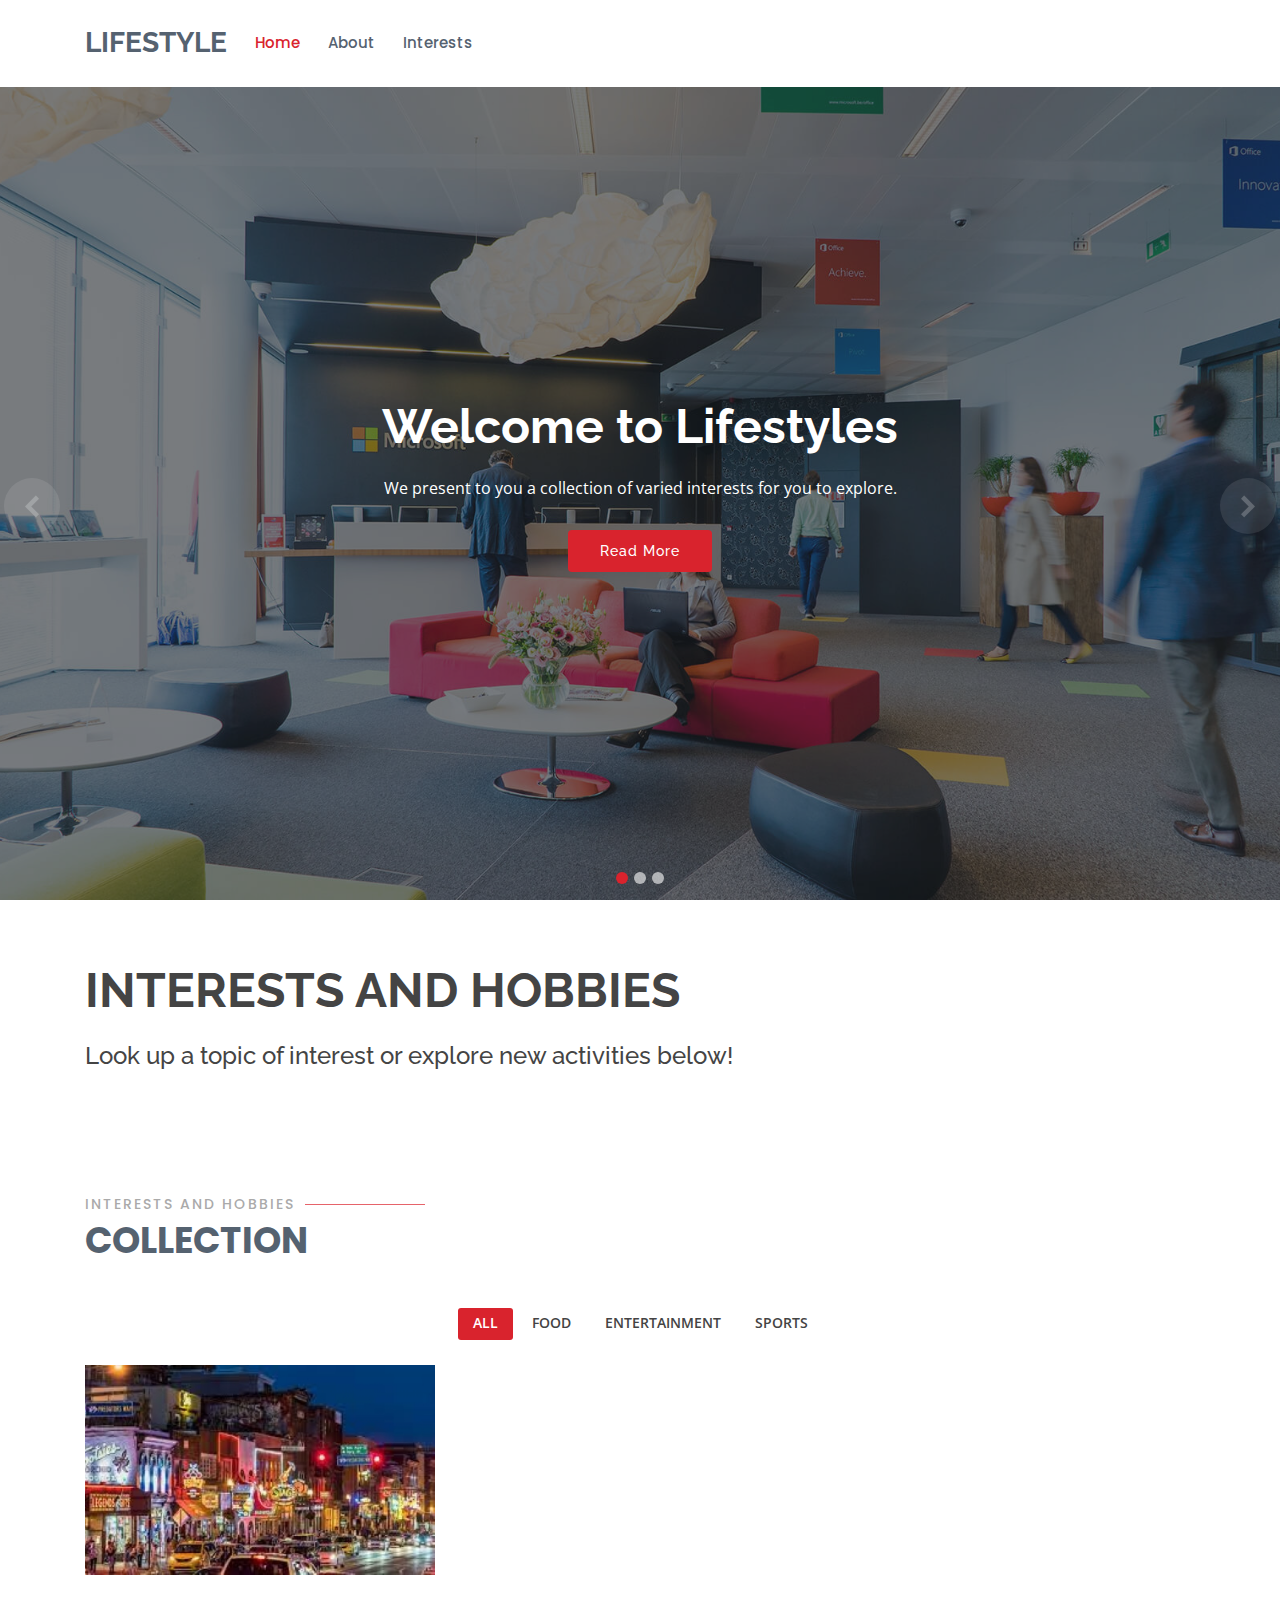
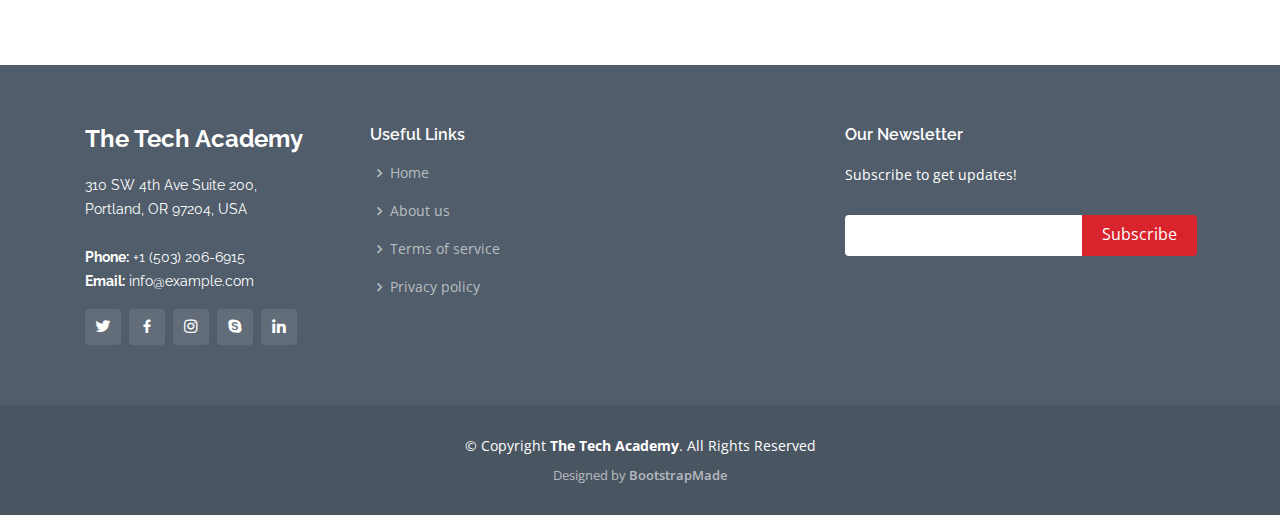
<file: index.html>
<!DOCTYPE html>
<html lang="en">

<head>
  <meta charset="utf-8">
  <meta content="width=device-width, initial-scale=1.0" name="viewport">

  <title>Lifestyle</title>
  <meta content="" name="description">
  <meta content="" name="keywords">

  <!-- Favicons -->
  <link href="assets/img/favicon.png" rel="icon">
  <link href="assets/img/apple-touch-icon.png" rel="apple-touch-icon">

  <!-- Google Fonts -->
  <link href="https://fonts.googleapis.com/css?family=Open+Sans:300,300i,400,400i,600,600i,700,700i|Raleway:300,300i,400,400i,500,500i,600,600i,700,700i|Poppins:300,300i,400,400i,500,500i,600,600i,700,700i" rel="stylesheet">

  <!-- Vendor CSS Files -->
  <link href="assets/vendor/bootstrap/css/bootstrap.min.css" rel="stylesheet">
  <link href="assets/vendor/icofont/icofont.min.css" rel="stylesheet">
  <link href="assets/vendor/boxicons/css/boxicons.min.css" rel="stylesheet">
  <link href="assets/vendor/animate.css/animate.min.css" rel="stylesheet">
  <link href="assets/vendor/remixicon/remixicon.css" rel="stylesheet">
  <link href="assets/vendor/venobox/venobox.css" rel="stylesheet">
  <link href="assets/vendor/owl.carousel/assets/owl.carousel.min.css" rel="stylesheet">

  <!-- Template Main CSS File -->
  <link href="assets/css/style.css" rel="stylesheet">

  <!-- =======================================================
  * Template Name: Sailor - v2.3.0
  * Template URL: https://bootstrapmade.com/sailor-free-bootstrap-theme/
  * Author: BootstrapMade.com
  * License: https://bootstrapmade.com/license/
  ======================================================== -->
</head>

<body>

  <!-- ======= Header ======= -->
  <header id="header" class="fixed-top ">
    <div class="container d-flex align-items-center">

      <h1 class="logo"><a href="index.html">Lifestyle</a></h1>
      <!-- Uncomment below if you prefer to use an image logo -->
      <!-- <a href="index.html" class="logo"><img src="assets/img/logo.png" alt="" class="img-fluid"></a>-->

      <nav class="nav-menu d-none d-lg-block">

        <ul>
          <li class="active"><a href="index.html">Home</a></li>

          <li><a href="#about">About</a></li>
          <li><a href="#portfolio">Interests</a></li>

        </ul>

      </nav><!-- .nav-menu -->

    </div>
  </header><!-- End Header -->

  <!-- ======= Hero Section ======= -->
  <section id="hero">
    <div id="heroCarousel" class="carousel slide carousel-fade" data-ride="carousel">

      <ol class="carousel-indicators" id="hero-carousel-indicators"></ol>

      <div class="carousel-inner" role="listbox">

        <!-- Slide 1 -->
        <div class="carousel-item active" style="background-image: url(assets/img/slide/slide-1.jpg)">
          <div class="carousel-container">
            <div class="container">
              <h2 class="animate__animated animate__fadeInDown">Welcome to <span>Lifestyles</span></h2>
              <p class="animate__animated animate__fadeInUp">We present to you a collection of varied interests for you to explore. </p>
              <a href="#about" class="btn-get-started animate__animated animate__fadeInUp scrollto">Read More</a>
            </div>
          </div>
        </div>

        <!-- Slide 2 -->
        <div class="carousel-item" style="background-image: url(assets/img/slide/slide-2.jpg)">
          <div class="carousel-container">
            <div class="container">
              <h2 class="animate__animated animate__fadeInDown">Lorem Ipsum Dolor</h2>
              <p class="animate__animated animate__fadeInUp">Ut velit est quam dolor ad a aliquid qui aliquid. Sequi ea ut et est quaerat sequi nihil ut aliquam. Occaecati alias dolorem mollitia ut. Similique ea voluptatem. Esse doloremque accusamus repellendus deleniti vel. Minus et tempore modi architecto.</p>
              <a href="#about" class="btn-get-started animate__animated animate__fadeInUp scrollto">Read More</a>
            </div>
          </div>
        </div>

        <!-- Slide 3 -->
        <div class="carousel-item" style="background-image: url(assets/img/slide/slide-3.jpg)">
          <div class="carousel-container">
            <div class="container">
              <h2 class="animate__animated animate__fadeInDown">Sequi ea ut et est quaerat</h2>
              <p class="animate__animated animate__fadeInUp">Ut velit est quam dolor ad a aliquid qui aliquid. Sequi ea ut et est quaerat sequi nihil ut aliquam. Occaecati alias dolorem mollitia ut. Similique ea voluptatem. Esse doloremque accusamus repellendus deleniti vel. Minus et tempore modi architecto.</p>
              <a href="#about" class="btn-get-started animate__animated animate__fadeInUp scrollto">Read More</a>
            </div>
          </div>
        </div>

      </div>

      <a class="carousel-control-prev" href="#heroCarousel" role="button" data-slide="prev">
        <span class="carousel-control-prev-icon icofont-simple-left" aria-hidden="true"></span>
        <span class="sr-only">Previous</span>
      </a>

      <a class="carousel-control-next" href="#heroCarousel" role="button" data-slide="next">
        <span class="carousel-control-next-icon icofont-simple-right" aria-hidden="true"></span>
        <span class="sr-only">Next</span>
      </a>

    </div>
  </section><!-- End Hero -->

  <main id="main">

    <!-- ======= About Section ======= -->
    <section id="about" class="about">
      <div class="container">

        <div class="row content">
          <div class="col-lg-12">
            <h2>Interests and hobbies</h2>
            <h3>Look up a topic of interest or explore new activities below!</h3>
          </div>
        </div>

      </div>
    </section><!-- End About Section -->

    <!-- ======= Interests Section ======= -->
    <section id="portfolio" class="portfolio">
      <div class="container">

        <div class="section-title">
          <h2>Interests and Hobbies</h2>
          <p>Collection</p>
        </div>

        <div class="row">
          <div class="col-lg-12 d-flex justify-content-center">
            <ul id="portfolio-flters">
              <li data-filter="*" class="filter-active">All</li>
              <li data-filter=".filter-food">Food</li>
              <li data-filter=".filter-entertainment">Entertainment</li>
              <li data-filter=".filter-sports">Sports</li>
            </ul>
          </div>
        </div>

        <div class="row portfolio-container">

          
                      <div class="portfolio-links">
                        <div class="col-lg-4 col-md-6 portfolio-item filter-entertainment">
                          <div class="portfolio-wrap">
                            <a href="music/music.html" title="Music">
                            <img src="music/static/images/thumbnail5.jpg" class="img-fluid" alt="music row">
                            <div class="portfolio-info">
                              <h4>Music Row</h4>
                              <p>Tips & hidden locations</p>
                            </div>
                          </a>
                          </div>
                        </div>
                      </div>
                              
            </div>
        </div>
      </div>

    </div>

  </div>
    </section><!-- End Portfolio Section -->

  </main><!-- End #main -->

  <!-- ======= Footer ======= -->
  <footer id="footer">
    <div class="footer-top">
      <div class="container">
        <div class="row">

          <div class="col-lg-3 col-md-6">
            <div class="footer-info">
              <h3>The Tech Academy</h3>
              <p>
                310 SW 4th Ave Suite 200,<br>
                Portland, OR 97204, USA<br><br>
                <strong>Phone:</strong> +1 (503) 206-6915<br>
                <strong>Email:</strong> info@example.com<br>
              </p>
              <div class="social-links mt-3">
                <a href="#" class="twitter"><i class="bx bxl-twitter"></i></a>
                <a href="#" class="facebook"><i class="bx bxl-facebook"></i></a>
                <a href="#" class="instagram"><i class="bx bxl-instagram"></i></a>
                <a href="#" class="google-plus"><i class="bx bxl-skype"></i></a>
                <a href="#" class="linkedin"><i class="bx bxl-linkedin"></i></a>
              </div>
            </div>
          </div>

          <div class="col-lg-5 col-md-6 footer-links">
            <h4>Useful Links</h4>
            <ul>
              <li><i class="bx bx-chevron-right"></i> <a href="#">Home</a></li>
              <li><i class="bx bx-chevron-right"></i> <a href="#">About us</a></li>
              <li><i class="bx bx-chevron-right"></i> <a href="#">Terms of service</a></li>
              <li><i class="bx bx-chevron-right"></i> <a href="#">Privacy policy</a></li> 
            </ul>
          </div>

          <div class="col-lg-4 col-md-6 footer-newsletter">
            <h4>Our Newsletter</h4>
            <p>Subscribe to get updates!</p>
            <form action="" method="post">
              <input type="email" name="email"><input type="submit" value="Subscribe">
            </form>

          </div>

        </div>
      </div>
    </div>

    <div class="container">
      <div class="copyright">
        &copy; Copyright <strong><span>The Tech Academy</span></strong>. All Rights Reserved
      </div>
      <div class="credits">
        <!-- All the links in the footer should remain intact. -->
        <!-- You can delete the links only if you purchased the pro version. -->
        <!-- Licensing information: https://bootstrapmade.com/license/ -->
        <!-- Purchase the pro version with working PHP/AJAX contact form: https://bootstrapmade.com/sailor-free-bootstrap-theme/ -->
        Designed by <a href="https://bootstrapmade.com/">BootstrapMade</a>
      </div>
    </div>
  </footer><!-- End Footer -->

  <a href="#" class="back-to-top"><i class="icofont-simple-up"></i></a>

  <!-- Vendor JS Files -->
  <script src="assets/vendor/jquery/jquery.min.js"></script>
  <script src="assets/vendor/bootstrap/js/bootstrap.bundle.min.js"></script>
  <script src="assets/vendor/jquery.easing/jquery.easing.min.js"></script>
  <script src="assets/vendor/php-email-form/validate.js"></script>
  <script src="assets/vendor/isotope-layout/isotope.pkgd.min.js"></script>
  <script src="assets/vendor/venobox/venobox.min.js"></script>
  <script src="assets/vendor/waypoints/jquery.waypoints.min.js"></script>
  <script src="assets/vendor/owl.carousel/owl.carousel.min.js"></script>

  <!-- Template Main JS File -->
  <script src="assets/js/main.js"></script>

</body>

</html>
</file>
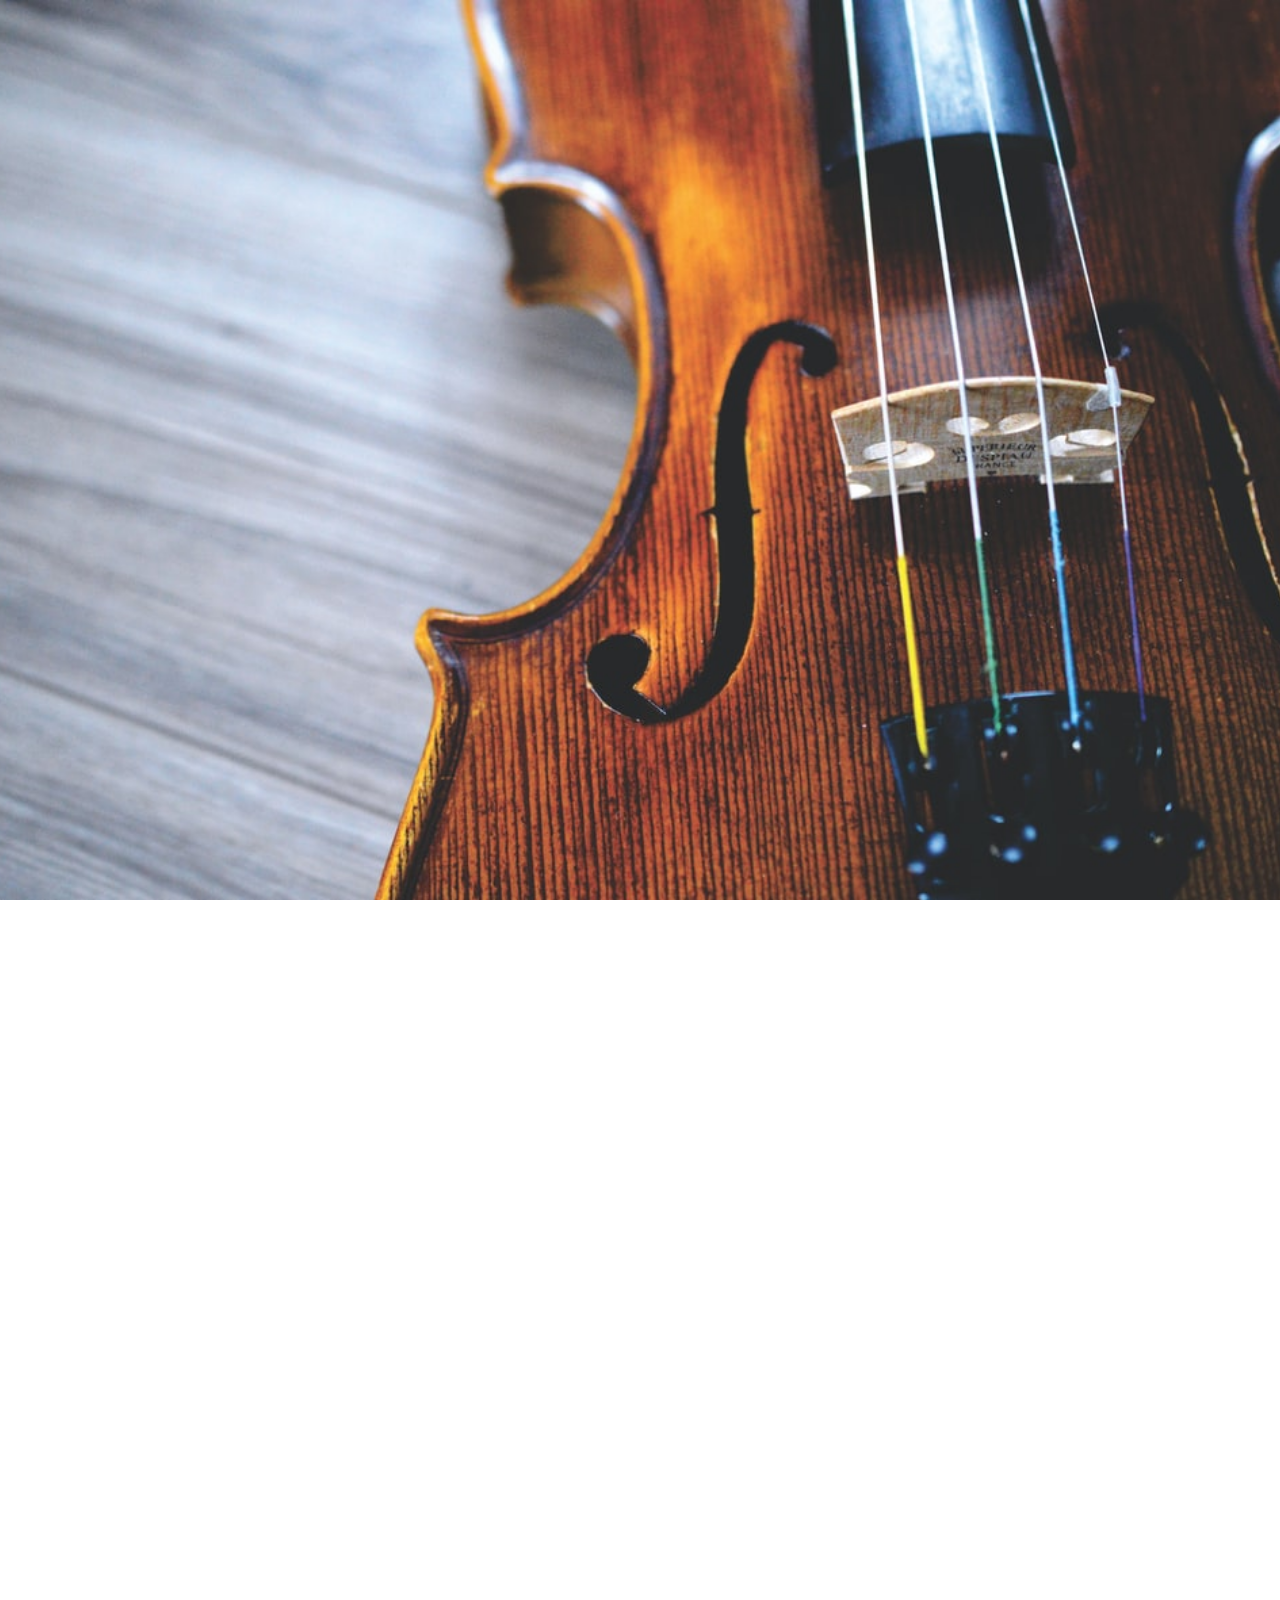
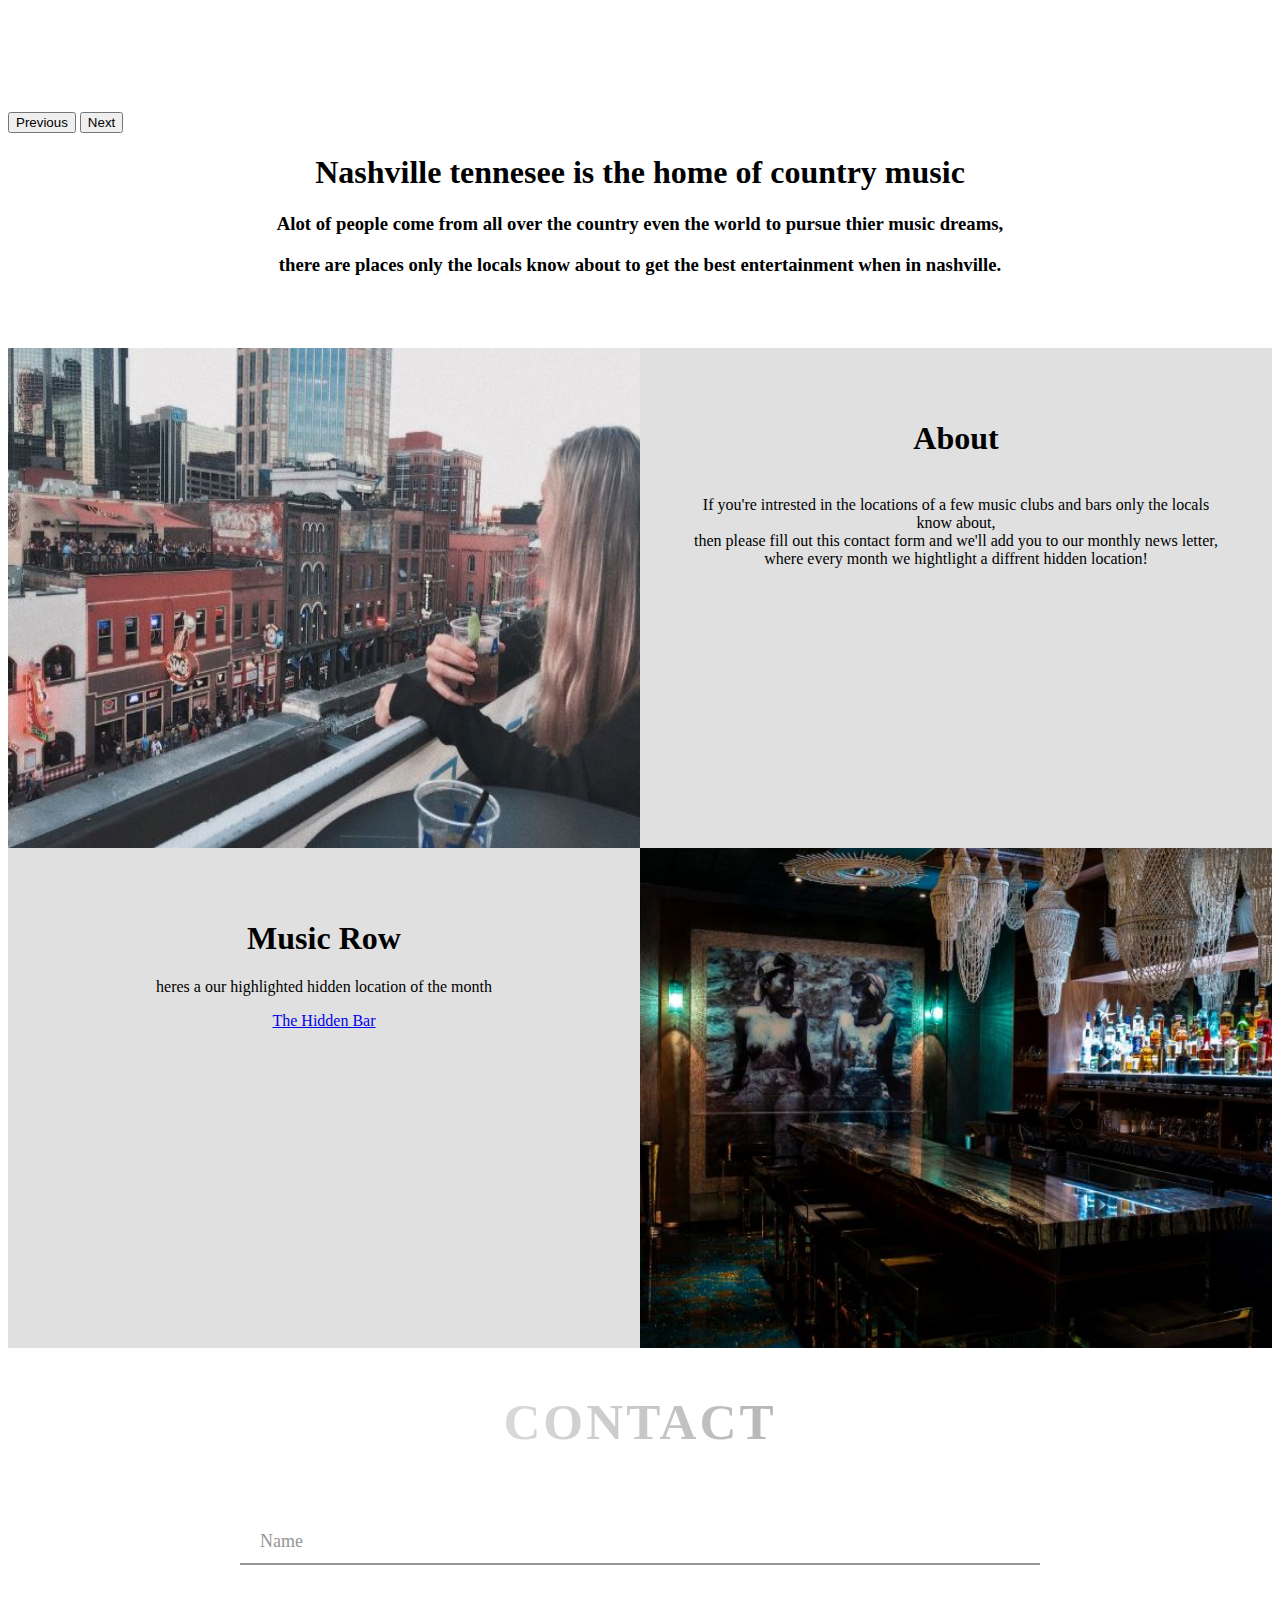
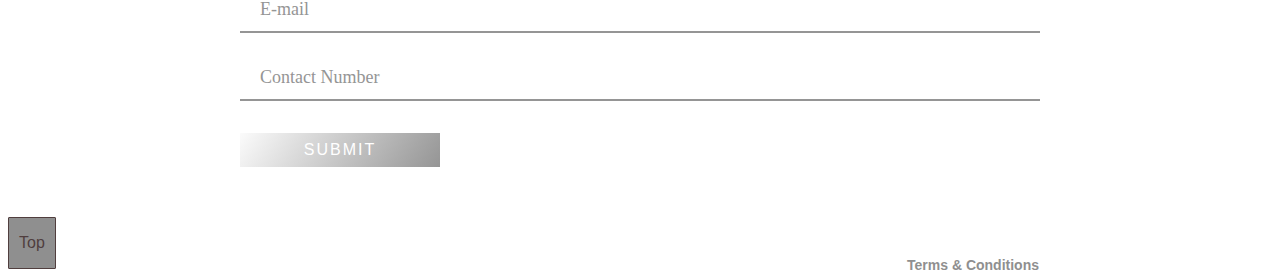
<file: music/music.html>
<!DOCTYPE html>
<html lang="en">
    <head>
        <meta charset="utf-8">
        <meta name="viewport" content="width=device-width, initial-scale=1.0">
        <link rel="stylesheet" href="./static/stylesheets.css">
        <link href="https://cdn.jsdelivr.net/npm/bootstrap@5.1.3/dist/css/bootstrap.min.css" rel="stylesheet" integrity="sha384-1BmE4kWBq78iYhFldvKuhfTAU6auU8tT94WrHftjDbrCEXSU1oBoqyl2QvZ6jIW3" crossorigin="anonymous">
    </head>
    <body>
        <!-- NAV BAR -->
        <nav class="navbar navbar-expand-lg navbar-light bg-light">
            <div class="container-fluid">
              <a class="navbar-brand" href="/">LIFESTYLE</a>
              <button class="navbar-toggler" type="button" data-bs-toggle="collapse" data-bs-target="#navbarNavAltMarkup" aria-controls="navbarNavAltMarkup" aria-expanded="false" aria-label="Toggle navigation">
                <span class="navbar-toggler-icon"></span>
              </button>
              <div class="collapse navbar-collapse" id="navbarNavAltMarkup">
                <div class="navbar-nav">
                  <a class="nav-link active" aria-current="page" href="#Home">Home</a>
                  <a class="nav-link" href="#About">About</a>
                  <a class="nav-link" href="#get-in-touch">Contact</a>
                </div>
              </div>
            </div>
          </nav>
          <!--END NAV BAR-->

          <!-- HOME -->
          <section id="Home"></section>

          <!-- END HOME -->

          <!-- HEADER CAROUSEL-->
          <div id="carouselExampleIndicators" class="carousel slide" data-bs-ride="carousel">
            <div class="carousel-indicators">
              <button type="button" data-bs-target="#carouselExampleIndicators" data-bs-slide-to="0" class="active" aria-current="true" aria-label="Slide 1"></button>
              <button type="button" data-bs-target="#carouselExampleIndicators" data-bs-slide-to="1" aria-label="Slide 2"></button>
              <button type="button" data-bs-target="#carouselExampleIndicators" data-bs-slide-to="2" aria-label="Slide 3"></button>
            </div>
            <div class="carousel-inner">
              <div class="carousel-item active">
                <img src="static/images/thumbnail2.jpg" class="d-block w-100" alt="guitars">
              </div>
              <div class="carousel-item">
                <img src="static/images/thumbnail3.jpg" class="d-block w-100" alt="piano">
              </div>
              <div class="carousel-item">
                <img src="static/images/thumbnail4.jpg" class="d-block w-100" alt="violen">
              </div>
            </div>
            <button class="carousel-control-prev" type="button" data-bs-target="#carouselExampleIndicators" data-bs-slide="prev">
              <span class="carousel-control-prev-icon" aria-hidden="true"></span>
              <span class="visually-hidden">Previous</span>
            </button>
            <button class="carousel-control-next" type="button" data-bs-target="#carouselExampleIndicators" data-bs-slide="next">
              <span class="carousel-control-next-icon" aria-hidden="true"></span>
              <span class="visually-hidden">Next</span>
            </button>
          </div>
          <!-- END HEADER CAROUSEL -->

          <!-- ABOUT -->
          <section id="About">
            <h1>Nashville tennesee is the home of country music</h3>
            <h3>Alot of people come from all over the country even the world to pursue thier music dreams,</h3>
            <h3>there are places only the locals know about to get the best entertainment when in nashville.</h3>
            <br>
            <br>
            <br>
                <!--Left column-->
          <div class="Column_2">
              <img src="static/images/thumbnail6.jpg" alt="hidden roof top bar">
          </div>
          <!--Right column-->
          <div class="Column_1">
              <h1>About</h1>
              <p>
                  <br>If you're intrested in the locations of a few music clubs and bars only the locals know about,
                  <br>then please fill out this contact form and we'll add you to our monthly news letter,
                  <br>where every month we hightlight a diffrent hidden location!

              </p>
          </div>
          
          <div class="Row">
              <!--Left column-->
              <div class="Column_1">
                  <h1>Music Row</h1>
                  <p>
                      heres a our highlighted hidden location of the month
                      <br>
                      <p class="center"><a href="https://www.noelle-nashville.com/experiences/hidden-bar/" target="_blank">The Hidden Bar</a></p>
                  </p>
              </div>
              <!--Right column-->
              <div class="Column_2">
                  <a href="https://www.noelle-nashville.com/experiences/hidden-bar/" target="_blank"><img src="static/images/thumbnail7.jpg" alt="hidden bar"></a>
              </div>
          </div>     
        
          </section>
          <!-- END OF ABOUT -->
          

          <!-- Contact -->
          <section id="get-in-touch">
            <h1 class="title">Contact</h1>
            <form class="contact-form row" action="https://formspree.io/f/xbjwprqq" method="POST">
               <div class="form-field col-lg-6">
                  <input id="name" name="name" class="input-text js-input" type="text" required>
                  <label class="label" for="name">Name</label>
               </div>
               <div class="form-field col-lg-6 ">
                  <input id="email" name="email" class="input-text js-input" type="email" required>
                  <label class="label" for="email">E-mail</label>
               </div>
                <div class="form-field col-lg-6 ">
                  <input id="phone" name="phone" class="input-text js-input" type="text" required>
                  <label class="label" for="phone">Contact Number</label>
               </div>
               <div class="form-field col-lg-12">
               </div>
               <div class="form-field col-lg-12">
                  <input class="submit-btn" type="submit" value="Submit">
               </div>
               <label class="terms">Terms & Conditions</label>
            </form>
         </section>
         
          <!-- END OF Contact -->

          <!-- scroll to top button -->
          <button class="back2top">Top</button>
          


        <script src="./static/script.js"></script>
        <script src="https://cdn.jsdelivr.net/npm/bootstrap@5.1.3/dist/js/bootstrap.bundle.min.js" integrity="sha384-ka7Sk0Gln4gmtz2MlQnikT1wXgYsOg+OMhuP+IlRH9sENBO0LRn5q+8nbTov4+1p" crossorigin="anonymous"></script>
    </body>

</html>
</file>
<file: assets/vendor/venobox/venobox.css>
/* ------ venobox.css --------*/
.vbox-overlay *, .vbox-overlay *:before, .vbox-overlay *:after{
    -webkit-backface-visibility: hidden;
    -webkit-box-sizing:border-box;
    -moz-box-sizing:border-box;
    box-sizing:border-box;
}
.vbox-overlay * { 
    -webkit-backface-visibility: visible;
    backface-visibility: visible;
}
.vbox-overlay{
    display: -webkit-flex;
    display: flex;
    -webkit-flex-direction: column;
    flex-direction: column;
    -webkit-justify-content: center;
    justify-content: center;
    -webkit-align-items: center;
    align-items: center;
    position: fixed;
    left: 0;
    top: 0;
    bottom: 0;
    right: 0;
    z-index: 999999;
}

/* ----- navigation ----- */
.vbox-title{
    width: 100%;
    height: 40px;
    float: left;
    text-align: center;
    line-height: 28px;
    font-size: 12px;
    padding: 6px 50px;
    overflow: hidden;
    position: fixed;
    display: none;
    left: 0;
    z-index: 89;
}
.vbox-close{
    cursor: pointer;
    position: fixed;
    top: -1px;
    right: 0;
    width: 50px;
    height: 40px;
    padding: 6px;
    display: block;
    background-position:10px center;
    overflow: hidden;
    font-size: 24px;
    line-height: 1;
    text-align: center;
    z-index: 99;
}
.vbox-left{
    cursor: pointer;
    position: fixed;
    left: 0;
    height: 40px;
    overflow: hidden;
    line-height: 28px;
    font-size: 12px;
    z-index: 99;
    display: flex;
    align-items:center;
}
.vbox-num{
    display: inline-block;
    margin: 6px 0 6px 15px;
}
/* ----- Social share ----- */
.vbox-share{
    line-height: 28px;
    font-size: 12px;
    overflow: hidden;
    position: fixed;
    left: 0;
    z-index: 98;
    display: flex;
    align-items:center;
    justify-content: center;
    width: 100%;
    text-align: center;
}
.vbox-share svg{
    max-height: 28px;
    width: 28px;
    z-index: 10;
    margin-left: 12px;
    margin-top: 6px;
    margin-bottom: 6px;
    vertical-align: middle;
}


/* ----- navigation ARROWS ----- */
.vbox-next, .vbox-prev{
    position: fixed;
    top: 50%;
    margin-top: -15px;
    overflow: hidden;
    cursor: pointer;
    display: block;
    width: 45px;
    height: 45px;
    z-index: 99;
}
.vbox-next span, .vbox-prev span{
    position: relative;
    width: 20px;
    height: 20px;
    border: 2px solid transparent;
    border-top-color: #B6B6B6;
    border-right-color: #B6B6B6;
    text-indent: -100px;
    position: absolute;
    top: 8px;
    display: block;
}
.vbox-prev{
    left: 15px;
}
.vbox-next{
    right: 15px;
}
.vbox-prev span{
    left: 10px;
    -ms-transform: rotate(-135deg);
    -webkit-transform: rotate(-135deg);
    transform: rotate(-135deg);
}
.vbox-next span{
    -ms-transform: rotate(45deg);
    -webkit-transform: rotate(45deg);
    transform: rotate(45deg);
    right: 10px;
}
/* ------- inline window ------ */
.vbox-inline{
    width: 420px;
    height: 315px;
    height: 70vh;
    padding: 10px;
    background: #fff;
    margin: 0 auto;
    overflow: auto;
    text-align: left;
}
/* ------- Video & iFrames window ------ */
.venoframe{
    max-width: 100%;
    width: 100%;
    border: none;
    width: 100%;
    height: 260px;
    height: 70vh;
}
.venoframe.vbvid{
    height: 260px;
}
@media (min-width: 768px) {
    .venoframe, .vbox-inline{
        width: 90%;
        height: 360px;
        height: 70vh;
    }
    .venoframe.vbvid{
        width: 640px;
        height: 360px;
    }
}
@media (min-width: 992px) {
    .venoframe, .vbox-inline{
        max-width: 1200px;
        width: 80%;
        height: 540px;
        height: 70vh;
    }
    .venoframe.vbvid{
        width: 960px;
        height: 540px;
    }
}
/* 
Please do NOT edit this part! 
or at least read this note: http://i.imgur.com/7C0ws9e.gif
*/
.vbox-open{
    overflow: hidden;
}
.vbox-container{
    position: absolute;
    left: 0;
    right: 0;
    top: 0;
    bottom: 0;
    overflow-x: hidden;
    overflow-y: scroll;
    overflow-scrolling: touch;
    -webkit-overflow-scrolling: touch;
    z-index: 20;
    max-height: 100%;

}

.vbox-content{
    text-align: center;
    float: left;
    width: 100%;
    position: relative;
    overflow: hidden;
    padding: 20px 4%;
}
.vbox-container img{
    max-width: 100%;
    height: auto;
}
.vbox-figlio{
    box-shadow: 0 0 12px rgba(0,0,0,0.19), 0 6px 6px rgba(0,0,0,0.23);
    max-width: 100%;
    text-align: initial;
}
img.vbox-figlio{
    -webkit-user-select: none;
-khtml-user-select: none;
-moz-user-select: none;
-o-user-select: none;
user-select: none;
}
.vbox-content.swipe-left{
    margin-left: -200px !important;
}
.vbox-content.swipe-right{
    margin-left: 200px !important;
}
.vbox-animated{
    webkit-transition: margin 300ms ease-out;
    transition: margin 300ms ease-out;
}

/* ---------- preloader ----------
 * SPINKIT 
 * http://tobiasahlin.com/spinkit/
-------------------------------- */
.sk-double-bounce,.sk-rotating-plane{width:40px;height:40px;margin:40px auto}.sk-rotating-plane{background-color:#333;-webkit-animation:sk-rotatePlane 1.2s infinite ease-in-out;animation:sk-rotatePlane 1.2s infinite ease-in-out}@-webkit-keyframes sk-rotatePlane{0%{-webkit-transform:perspective(120px) rotateX(0) rotateY(0);transform:perspective(120px) rotateX(0) rotateY(0)}50%{-webkit-transform:perspective(120px) rotateX(-180.1deg) rotateY(0);transform:perspective(120px) rotateX(-180.1deg) rotateY(0)}100%{-webkit-transform:perspective(120px) rotateX(-180deg) rotateY(-179.9deg);transform:perspective(120px) rotateX(-180deg) rotateY(-179.9deg)}}@keyframes sk-rotatePlane{0%{-webkit-transform:perspective(120px) rotateX(0) rotateY(0);transform:perspective(120px) rotateX(0) rotateY(0)}50%{-webkit-transform:perspective(120px) rotateX(-180.1deg) rotateY(0);transform:perspective(120px) rotateX(-180.1deg) rotateY(0)}100%{-webkit-transform:perspective(120px) rotateX(-180deg) rotateY(-179.9deg);transform:perspective(120px) rotateX(-180deg) rotateY(-179.9deg)}}.sk-double-bounce{position:relative}.sk-double-bounce .sk-child{width:100%;height:100%;border-radius:50%;background-color:#333;opacity:.6;position:absolute;top:0;left:0;-webkit-animation:sk-doubleBounce 2s infinite ease-in-out;animation:sk-doubleBounce 2s infinite ease-in-out}.sk-chasing-dots .sk-child,.sk-spinner-pulse,.sk-three-bounce .sk-child{background-color:#333;border-radius:100%}.sk-double-bounce .sk-double-bounce2{-webkit-animation-delay:-1s;animation-delay:-1s}@-webkit-keyframes sk-doubleBounce{0%,100%{-webkit-transform:scale(0);transform:scale(0)}50%{-webkit-transform:scale(1);transform:scale(1)}}@keyframes sk-doubleBounce{0%,100%{-webkit-transform:scale(0);transform:scale(0)}50%{-webkit-transform:scale(1);transform:scale(1)}}.sk-wave{margin:40px auto;width:50px;height:40px;text-align:center;font-size:10px}.sk-wave .sk-rect{background-color:#333;height:100%;width:6px;display:inline-block;-webkit-animation:sk-waveStretchDelay 1.2s infinite ease-in-out;animation:sk-waveStretchDelay 1.2s infinite ease-in-out}.sk-wave .sk-rect1{-webkit-animation-delay:-1.2s;animation-delay:-1.2s}.sk-wave .sk-rect2{-webkit-animation-delay:-1.1s;animation-delay:-1.1s}.sk-wave .sk-rect3{-webkit-animation-delay:-1s;animation-delay:-1s}.sk-wave .sk-rect4{-webkit-animation-delay:-.9s;animation-delay:-.9s}.sk-wave .sk-rect5{-webkit-animation-delay:-.8s;animation-delay:-.8s}@-webkit-keyframes sk-waveStretchDelay{0%,100%,40%{-webkit-transform:scaleY(.4);transform:scaleY(.4)}20%{-webkit-transform:scaleY(1);transform:scaleY(1)}}@keyframes sk-waveStretchDelay{0%,100%,40%{-webkit-transform:scaleY(.4);transform:scaleY(.4)}20%{-webkit-transform:scaleY(1);transform:scaleY(1)}}.sk-wandering-cubes{margin:40px auto;width:40px;height:40px;position:relative}.sk-wandering-cubes .sk-cube{background-color:#333;width:10px;height:10px;position:absolute;top:0;left:0;-webkit-animation:sk-wanderingCube 1.8s ease-in-out -1.8s infinite both;animation:sk-wanderingCube 1.8s ease-in-out -1.8s infinite both}.sk-chasing-dots,.sk-spinner-pulse{width:40px;height:40px;margin:40px auto}.sk-wandering-cubes .sk-cube2{-webkit-animation-delay:-.9s;animation-delay:-.9s}@-webkit-keyframes sk-wanderingCube{0%{-webkit-transform:rotate(0);transform:rotate(0)}25%{-webkit-transform:translateX(30px) rotate(-90deg) scale(.5);transform:translateX(30px) rotate(-90deg) scale(.5)}50%{-webkit-transform:translateX(30px) translateY(30px) rotate(-179deg);transform:translateX(30px) translateY(30px) rotate(-179deg)}50.1%{-webkit-transform:translateX(30px) translateY(30px) rotate(-180deg);transform:translateX(30px) translateY(30px) rotate(-180deg)}75%{-webkit-transform:translateX(0) translateY(30px) rotate(-270deg) scale(.5);transform:translateX(0) translateY(30px) rotate(-270deg) scale(.5)}100%{-webkit-transform:rotate(-360deg);transform:rotate(-360deg)}}@keyframes sk-wanderingCube{0%{-webkit-transform:rotate(0);transform:rotate(0)}25%{-webkit-transform:translateX(30px) rotate(-90deg) scale(.5);transform:translateX(30px) rotate(-90deg) scale(.5)}50%{-webkit-transform:translateX(30px) translateY(30px) rotate(-179deg);transform:translateX(30px) translateY(30px) rotate(-179deg)}50.1%{-webkit-transform:translateX(30px) translateY(30px) rotate(-180deg);transform:translateX(30px) translateY(30px) rotate(-180deg)}75%{-webkit-transform:translateX(0) translateY(30px) rotate(-270deg) scale(.5);transform:translateX(0) translateY(30px) rotate(-270deg) scale(.5)}100%{-webkit-transform:rotate(-360deg);transform:rotate(-360deg)}}.sk-spinner-pulse{-webkit-animation:sk-pulseScaleOut 1s infinite ease-in-out;animation:sk-pulseScaleOut 1s infinite ease-in-out}@-webkit-keyframes sk-pulseScaleOut{0%{-webkit-transform:scale(0);transform:scale(0)}100%{-webkit-transform:scale(1);transform:scale(1);opacity:0}}@keyframes sk-pulseScaleOut{0%{-webkit-transform:scale(0);transform:scale(0)}100%{-webkit-transform:scale(1);transform:scale(1);opacity:0}}.sk-chasing-dots{position:relative;text-align:center;-webkit-animation:sk-chasingDotsRotate 2s infinite linear;animation:sk-chasingDotsRotate 2s infinite linear}.sk-chasing-dots .sk-child{width:60%;height:60%;display:inline-block;position:absolute;top:0;-webkit-animation:sk-chasingDotsBounce 2s infinite ease-in-out;animation:sk-chasingDotsBounce 2s infinite ease-in-out}.sk-chasing-dots .sk-dot2{top:auto;bottom:0;-webkit-animation-delay:-1s;animation-delay:-1s}@-webkit-keyframes sk-chasingDotsRotate{100%{-webkit-transform:rotate(360deg);transform:rotate(360deg)}}@keyframes sk-chasingDotsRotate{100%{-webkit-transform:rotate(360deg);transform:rotate(360deg)}}@-webkit-keyframes sk-chasingDotsBounce{0%,100%{-webkit-transform:scale(0);transform:scale(0)}50%{-webkit-transform:scale(1);transform:scale(1)}}@keyframes sk-chasingDotsBounce{0%,100%{-webkit-transform:scale(0);transform:scale(0)}50%{-webkit-transform:scale(1);transform:scale(1)}}.sk-three-bounce{margin:40px auto;width:80px;text-align:center}.sk-three-bounce .sk-child{width:20px;height:20px;display:inline-block;-webkit-animation:sk-three-bounce 1.4s ease-in-out 0s infinite both;animation:sk-three-bounce 1.4s ease-in-out 0s infinite both}.sk-circle .sk-child:before,.sk-fading-circle .sk-circle:before{display:block;border-radius:100%;content:'';background-color:#333}.sk-three-bounce .sk-bounce1{-webkit-animation-delay:-.32s;animation-delay:-.32s}.sk-three-bounce .sk-bounce2{-webkit-animation-delay:-.16s;animation-delay:-.16s}@-webkit-keyframes sk-three-bounce{0%,100%,80%{-webkit-transform:scale(0);transform:scale(0)}40%{-webkit-transform:scale(1);transform:scale(1)}}@keyframes sk-three-bounce{0%,100%,80%{-webkit-transform:scale(0);transform:scale(0)}40%{-webkit-transform:scale(1);transform:scale(1)}}.sk-circle{margin:40px auto;width:40px;height:40px;position:relative}.sk-circle .sk-child{width:100%;height:100%;position:absolute;left:0;top:0}.sk-circle .sk-child:before{margin:0 auto;width:15%;height:15%;-webkit-animation:sk-circleBounceDelay 1.2s infinite ease-in-out both;animation:sk-circleBounceDelay 1.2s infinite ease-in-out both}.sk-circle .sk-circle2{-webkit-transform:rotate(30deg);-ms-transform:rotate(30deg);transform:rotate(30deg)}.sk-circle .sk-circle3{-webkit-transform:rotate(60deg);-ms-transform:rotate(60deg);transform:rotate(60deg)}.sk-circle .sk-circle4{-webkit-transform:rotate(90deg);-ms-transform:rotate(90deg);transform:rotate(90deg)}.sk-circle .sk-circle5{-webkit-transform:rotate(120deg);-ms-transform:rotate(120deg);transform:rotate(120deg)}.sk-circle .sk-circle6{-webkit-transform:rotate(150deg);-ms-transform:rotate(150deg);transform:rotate(150deg)}.sk-circle .sk-circle7{-webkit-transform:rotate(180deg);-ms-transform:rotate(180deg);transform:rotate(180deg)}.sk-circle .sk-circle8{-webkit-transform:rotate(210deg);-ms-transform:rotate(210deg);transform:rotate(210deg)}.sk-circle .sk-circle9{-webkit-transform:rotate(240deg);-ms-transform:rotate(240deg);transform:rotate(240deg)}.sk-circle .sk-circle10{-webkit-transform:rotate(270deg);-ms-transform:rotate(270deg);transform:rotate(270deg)}.sk-circle .sk-circle11{-webkit-transform:rotate(300deg);-ms-transform:rotate(300deg);transform:rotate(300deg)}.sk-circle .sk-circle12{-webkit-transform:rotate(330deg);-ms-transform:rotate(330deg);transform:rotate(330deg)}.sk-circle .sk-circle2:before{-webkit-animation-delay:-1.1s;animation-delay:-1.1s}.sk-circle .sk-circle3:before{-webkit-animation-delay:-1s;animation-delay:-1s}.sk-circle .sk-circle4:before{-webkit-animation-delay:-.9s;animation-delay:-.9s}.sk-circle .sk-circle5:before{-webkit-animation-delay:-.8s;animation-delay:-.8s}.sk-circle .sk-circle6:before{-webkit-animation-delay:-.7s;animation-delay:-.7s}.sk-circle .sk-circle7:before{-webkit-animation-delay:-.6s;animation-delay:-.6s}.sk-circle .sk-circle8:before{-webkit-animation-delay:-.5s;animation-delay:-.5s}.sk-circle .sk-circle9:before{-webkit-animation-delay:-.4s;animation-delay:-.4s}.sk-circle .sk-circle10:before{-webkit-animation-delay:-.3s;animation-delay:-.3s}.sk-circle .sk-circle11:before{-webkit-animation-delay:-.2s;animation-delay:-.2s}.sk-circle .sk-circle12:before{-webkit-animation-delay:-.1s;animation-delay:-.1s}@-webkit-keyframes sk-circleBounceDelay{0%,100%,80%{-webkit-transform:scale(0);transform:scale(0)}40%{-webkit-transform:scale(1);transform:scale(1)}}@keyframes sk-circleBounceDelay{0%,100%,80%{-webkit-transform:scale(0);transform:scale(0)}40%{-webkit-transform:scale(1);transform:scale(1)}}.sk-cube-grid{width:40px;height:40px;margin:40px auto}.sk-cube-grid .sk-cube{width:33.33%;height:33.33%;background-color:#333;float:left;-webkit-animation:sk-cubeGridScaleDelay 1.3s infinite ease-in-out;animation:sk-cubeGridScaleDelay 1.3s infinite ease-in-out}.sk-cube-grid .sk-cube1{-webkit-animation-delay:.2s;animation-delay:.2s}.sk-cube-grid .sk-cube2{-webkit-animation-delay:.3s;animation-delay:.3s}.sk-cube-grid .sk-cube3{-webkit-animation-delay:.4s;animation-delay:.4s}.sk-cube-grid .sk-cube4{-webkit-animation-delay:.1s;animation-delay:.1s}.sk-cube-grid .sk-cube5{-webkit-animation-delay:.2s;animation-delay:.2s}.sk-cube-grid .sk-cube6{-webkit-animation-delay:.3s;animation-delay:.3s}.sk-cube-grid .sk-cube7{-webkit-animation-delay:0ms;animation-delay:0ms}.sk-cube-grid .sk-cube8{-webkit-animation-delay:.1s;animation-delay:.1s}.sk-cube-grid .sk-cube9{-webkit-animation-delay:.2s;animation-delay:.2s}@-webkit-keyframes sk-cubeGridScaleDelay{0%,100%,70%{-webkit-transform:scale3D(1,1,1);transform:scale3D(1,1,1)}35%{-webkit-transform:scale3D(0,0,1);transform:scale3D(0,0,1)}}@keyframes sk-cubeGridScaleDelay{0%,100%,70%{-webkit-transform:scale3D(1,1,1);transform:scale3D(1,1,1)}35%{-webkit-transform:scale3D(0,0,1);transform:scale3D(0,0,1)}}.sk-fading-circle{margin:40px auto;width:40px;height:40px;position:relative}.sk-fading-circle .sk-circle{width:100%;height:100%;position:absolute;left:0;top:0}.sk-fading-circle .sk-circle:before{margin:0 auto;width:15%;height:15%;-webkit-animation:sk-circleFadeDelay 1.2s infinite ease-in-out both;animation:sk-circleFadeDelay 1.2s infinite ease-in-out both}.sk-fading-circle .sk-circle2{-webkit-transform:rotate(30deg);-ms-transform:rotate(30deg);transform:rotate(30deg)}.sk-fading-circle .sk-circle3{-webkit-transform:rotate(60deg);-ms-transform:rotate(60deg);transform:rotate(60deg)}.sk-fading-circle .sk-circle4{-webkit-transform:rotate(90deg);-ms-transform:rotate(90deg);transform:rotate(90deg)}.sk-fading-circle .sk-circle5{-webkit-transform:rotate(120deg);-ms-transform:rotate(120deg);transform:rotate(120deg)}.sk-fading-circle .sk-circle6{-webkit-transform:rotate(150deg);-ms-transform:rotate(150deg);transform:rotate(150deg)}.sk-fading-circle .sk-circle7{-webkit-transform:rotate(180deg);-ms-transform:rotate(180deg);transform:rotate(180deg)}.sk-fading-circle .sk-circle8{-webkit-transform:rotate(210deg);-ms-transform:rotate(210deg);transform:rotate(210deg)}.sk-fading-circle .sk-circle9{-webkit-transform:rotate(240deg);-ms-transform:rotate(240deg);transform:rotate(240deg)}.sk-fading-circle .sk-circle10{-webkit-transform:rotate(270deg);-ms-transform:rotate(270deg);transform:rotate(270deg)}.sk-fading-circle .sk-circle11{-webkit-transform:rotate(300deg);-ms-transform:rotate(300deg);transform:rotate(300deg)}.sk-fading-circle .sk-circle12{-webkit-transform:rotate(330deg);-ms-transform:rotate(330deg);transform:rotate(330deg)}.sk-fading-circle .sk-circle2:before{-webkit-animation-delay:-1.1s;animation-delay:-1.1s}.sk-fading-circle .sk-circle3:before{-webkit-animation-delay:-1s;animation-delay:-1s}.sk-fading-circle .sk-circle4:before{-webkit-animation-delay:-.9s;animation-delay:-.9s}.sk-fading-circle .sk-circle5:before{-webkit-animation-delay:-.8s;animation-delay:-.8s}.sk-fading-circle .sk-circle6:before{-webkit-animation-delay:-.7s;animation-delay:-.7s}.sk-fading-circle .sk-circle7:before{-webkit-animation-delay:-.6s;animation-delay:-.6s}.sk-fading-circle .sk-circle8:before{-webkit-animation-delay:-.5s;animation-delay:-.5s}.sk-fading-circle .sk-circle9:before{-webkit-animation-delay:-.4s;animation-delay:-.4s}.sk-fading-circle .sk-circle10:before{-webkit-animation-delay:-.3s;animation-delay:-.3s}.sk-fading-circle .sk-circle11:before{-webkit-animation-delay:-.2s;animation-delay:-.2s}.sk-fading-circle .sk-circle12:before{-webkit-animation-delay:-.1s;animation-delay:-.1s}@-webkit-keyframes sk-circleFadeDelay{0%,100%,39%{opacity:0}40%{opacity:1}}@keyframes sk-circleFadeDelay{0%,100%,39%{opacity:0}40%{opacity:1}}.sk-folding-cube{margin:40px auto;width:40px;height:40px;position:relative;-webkit-transform:rotateZ(45deg);transform:rotateZ(45deg)}.sk-folding-cube .sk-cube{float:left;width:50%;height:50%;position:relative;-webkit-transform:scale(1.1);-ms-transform:scale(1.1);transform:scale(1.1)}.sk-folding-cube .sk-cube:before{content:'';position:absolute;top:0;left:0;width:100%;height:100%;background-color:#333;-webkit-animation:sk-foldCubeAngle 2.4s infinite linear both;animation:sk-foldCubeAngle 2.4s infinite linear both;-webkit-transform-origin:100% 100%;-ms-transform-origin:100% 100%;transform-origin:100% 100%}.sk-folding-cube .sk-cube2{-webkit-transform:scale(1.1) rotateZ(90deg);transform:scale(1.1) rotateZ(90deg)}.sk-folding-cube .sk-cube3{-webkit-transform:scale(1.1) rotateZ(180deg);transform:scale(1.1) rotateZ(180deg)}.sk-folding-cube .sk-cube4{-webkit-transform:scale(1.1) rotateZ(270deg);transform:scale(1.1) rotateZ(270deg)}.sk-folding-cube .sk-cube2:before{-webkit-animation-delay:.3s;animation-delay:.3s}.sk-folding-cube .sk-cube3:before{-webkit-animation-delay:.6s;animation-delay:.6s}.sk-folding-cube .sk-cube4:before{-webkit-animation-delay:.9s;animation-delay:.9s}@-webkit-keyframes sk-foldCubeAngle{0%,10%{-webkit-transform:perspective(140px) rotateX(-180deg);transform:perspective(140px) rotateX(-180deg);opacity:0}25%,75%{-webkit-transform:perspective(140px) rotateX(0);transform:perspective(140px) rotateX(0);opacity:1}100%,90%{-webkit-transform:perspective(140px) rotateY(180deg);transform:perspective(140px) rotateY(180deg);opacity:0}}@keyframes sk-foldCubeAngle{0%,10%{-webkit-transform:perspective(140px) rotateX(-180deg);transform:perspective(140px) rotateX(-180deg);opacity:0}25%,75%{-webkit-transform:perspective(140px) rotateX(0);transform:perspective(140px) rotateX(0);opacity:1}100%,90%{-webkit-transform:perspective(140px) rotateY(180deg);transform:perspective(140px) rotateY(180deg);opacity:0}}
</file>
<file: music/static/stylesheets.css>
/*=======================================================
  NAV BAR
=========================================================*/
.navbar-brand {
    padding-left: 2%;
}

/*=======================================================
  CAROUSEL
=========================================================*/
@media screen and (max-width: 414px) {}
    .carousel .carousel-item {
        height: 550px !important;
    }
    .carousel-item img {
        position: absolute;
        object-fit:cover;
        top: 0;
        left: 0;
        min-height: 300px;
    }
  
/*=========================================================
  TABLE STYLES
==========================================================*/
@media screen and (max-width: 414px) {   
    #About, .row {
        background-color: #e0e0e0;    
        background-attachment: cover;
        -webkit-background-size: cover;
        -moz-background-size: cover;
        -o-background-size: cover;
        background-size: cover;
        width: auto;
        height:auto;
        display: block;
        height: auto;
        padding-top: 50px; /* This is the spacer before the main title logo */
        padding-bottom: 50px; /* This is the spacer after the main title logo */ 
        justify-content: center !important;

    } 
} 

h1, h3 {
    text-align: center;
}

* { box-sizing: border-box; /* This creates a box with a border */
} 

.Column_1 {
    float: left;
    width: 50%; /* This ensures the column takes up half of the page width */
    padding-top: 50px;
    padding-left: 50px;
    padding-right: 50px;
    padding-top: 50px; /* This ensures there is space between the top of the column and our headings */
    height: 500px; /* This sets the height of the column to 400px */
    background-color: #e0e0e0; /* Sets the background color of the columns with class Column_1 */
    text-align: center;
}

/* Screens 414px and smaller will display a scroll bar if the text overflows the column height */
@media screen and (max-width: 414px) {
    .Column_1 {
        overflow: auto;
    }
}
.Column_2 {
    float: left;
    width: 50%;
    height: 500px;
    background-color: #e0e0e0;
 }


/* This class is applied to the columns in the final row, overriding the height and padding to provide more room for the contact form  while keeping the rest of the formatting from Column_1 or Column_2 */
.Column_tall {
    padding-top: 3.5%;
    height: 500px;
}

/* This inserts something after the content of selected elements (in this case the elements with class "Row") */
.Row:after {
	content: ""; 
	display: table; 
	clear: both;
}

img {
    width:100%;
    height:100%;
    padding-bottom: auto;
    padding-left: auto;
    padding-right: auto;
}

/*========================================================
  CONTACT FORM
==========================================================*/
@media screen and (max-width: 414px) { 
    #get-in-touch {
        margin:20%;
    } 
}


    
    #get-in-touch {
        max-width: 800px;
        margin: 50px auto;
        position: relative;  
    }

    #get-in-touch .title {
        text-align: center;
        text-transform: uppercase;
        letter-spacing: 3px;
        font-size: 3.2em;
        line-height: 48px;
        padding-bottom: 48px;
        color: #8f8f8f;
        background-color:#8f8f8f;
        background: -moz-linear-gradient(left,#fbfbfb  0%,#959595 100%) !important;
        background: -webkit-linear-gradient(left,#fbfbfb   0%,#959595 100%) !important;
        background: linear-gradient(to right,#fbfbfb   0%,#959595  100%) !important;
        -webkit-background-clip: text !important;
        -webkit-text-fill-color: transparent !important;
    }
    
    .contact-form .form-field {
        position: relative;
        margin: 32px 0;
    }
    .contact-form .input-text {
        display: block;
        width: 100%;
        height: 36px;
        border-width: 0 0 2px 0;
        border-color: #959595;
        font-size: 18px;
        line-height: 26px;
        font-weight: 400;
    }
    .contact-form .input-text:focus {
        outline: none;
    }
    .contact-form .input-text:focus + .label,
    .contact-form .input-text.not-empty + .label {
        -webkit-transform: translateY(-24px);
                transform: translateY(-24px);
    }
    .contact-form .label {
        position: absolute;
        left: 20px;
        bottom: 11px;
        font-size: 18px;
        line-height: 26px;
        font-weight: 400;
        color: #959595;
        cursor: text;
        transition: -webkit-transform .2s ease-in-out;
        transition: transform .2s ease-in-out;
        transition: transform .2s ease-in-out, 
        -webkit-transform .2s ease-in-out;
    }
    .contact-form .submit-btn {
        display: inline-block;
        background-color: #000;
        background-image: linear-gradient(125deg,#fbfbfb,#959595);
        color: #fff;
        text-transform: uppercase;
        letter-spacing: 2px;
        font-size: 16px;
        padding: 8px 16px;
        border: none;
        width:200px;
        cursor: pointer;
    }

    
/*========================================================
  FOOTER STYLES
==========================================================*/


.terms {
    margin: 30px 1px 0 0 ;
    margin-top: 8%;
    padding-left: 52px;
    font-size: 14px;
    line-height: 5px;
    color: #8f8f8f;
    cursor: pointer #fbfbfb;
    font-family: 'Raleway', sans-serif;
    font-weight: 600;
    width: auto;
    position: relative;
    display: inline;
    float: right;
    
}
.submit-btn:hover {
    color: #959595;
}
.terms:hover {
    color: #959595;
    text-decoration: underline;
}

/*=====================================================  
  SCROLL TO TOP BUTTON
=======================================================*/

.back2top {
    background-color: #8f8f8f;
    border: 1px solid ;
    border-radius: 1px;
    color: rgb(80, 62, 62);
    cursor: pointer;
    font-size: 16px;
    line-height: 48px;
    width: 48px;
}
</file>
<file: assets/css/style.css>
/**
* Template Name: Sailor - v2.3.0
* Template URL: https://bootstrapmade.com/sailor-free-bootstrap-theme/
* Author: BootstrapMade.com
* License: https://bootstrapmade.com/license/
*/

/*--------------------------------------------------------------
# General
--------------------------------------------------------------*/
body {
  font-family: "Open Sans", sans-serif;
  color: #444444;
}

a {
  color: #d9232d;
}

a:hover {
  color: #e24d55;
  text-decoration: none;
}

h1, h2, h3, h4, h5, h6 {
  font-family: "Raleway", sans-serif;
}

/*--------------------------------------------------------------
# Back to top button
--------------------------------------------------------------*/
.back-to-top {
  position: fixed;
  display: none;
  right: 15px;
  bottom: 15px;
  z-index: 99999;
}

.back-to-top i {
  display: flex;
  align-items: center;
  justify-content: center;
  font-size: 24px;
  width: 40px;
  height: 40px;
  border-radius: 4px;
  background: #d9232d;
  color: #fff;
  transition: all 0.4s;
}

.back-to-top i:hover {
  background: #e1444d;
  color: #fff;
}

/*--------------------------------------------------------------
# Header
--------------------------------------------------------------*/
#header {
  background: white;
  transition: all 0.5s;
  z-index: 997;
  padding: 20px 0;
}

#header.header-scrolled {
  box-shadow: 0px 2px 15px rgba(0, 0, 0, 0.1);
  padding: 12px 0;
}

#header.header-inner-pages {
  box-shadow: 0px 2px 15px rgba(0, 0, 0, 0.1);
}

#header .logo {
  font-size: 28px;
  margin: 0;
  padding: 0;
  line-height: 1;
  font-weight: 700;
  text-transform: uppercase;
}

#header .logo a {
  color: #556270;
}

#header .logo img {
  max-height: 40px;
}

@media (max-width: 992px) {
  #header {
    padding: 12px 0;
  }
}

/*--------------------------------------------------------------
# Navigation Menu
--------------------------------------------------------------*/
/* Desktop Navigation */
.nav-menu ul {
  margin: 0;
  padding: 0;
  list-style: none;
}

.nav-menu > ul {
  display: flex;
}

.nav-menu > ul > li {
  position: relative;
  white-space: nowrap;
  padding: 12px 0 12px 28px;
}

.nav-menu a {
  display: block;
  position: relative;
  color: #556270;
  transition: 0.3s;
  font-size: 15px;
  font-weight: 500;
  font-family: "Poppins", sans-serif;
}

.nav-menu a:hover, .nav-menu .active > a, .nav-menu li:hover > a {
  color: #d9232d;
}

.nav-menu .drop-down ul {
  display: block;
  position: absolute;
  left: 15px;
  top: calc(100% + 30px);
  z-index: 99;
  opacity: 0;
  visibility: hidden;
  padding: 10px 0;
  background: #fff;
  box-shadow: 0px 0px 30px rgba(127, 137, 161, 0.25);
  transition: 0.3s;
}

.nav-menu .drop-down:hover > ul {
  opacity: 1;
  top: 100%;
  visibility: visible;
}

.nav-menu .drop-down li {
  min-width: 180px;
  position: relative;
}

.nav-menu .drop-down ul a {
  padding: 10px 20px;
  font-size: 14px;
  font-weight: 500;
  text-transform: none;
  color: #556270;
}

.nav-menu .drop-down ul a:hover, .nav-menu .drop-down ul .active > a, .nav-menu .drop-down ul li:hover > a {
  color: #d9232d;
}

.nav-menu .drop-down > a:after {
  content: "\ea99";
  font-family: IcoFont;
  padding-left: 5px;
}

.nav-menu .drop-down .drop-down ul {
  top: 0;
  left: calc(100% - 30px);
}

.nav-menu .drop-down .drop-down:hover > ul {
  opacity: 1;
  top: 0;
  left: 100%;
}

.nav-menu .drop-down .drop-down > a {
  padding-right: 35px;
}

.nav-menu .drop-down .drop-down > a:after {
  content: "\eaa0";
  font-family: IcoFont;
  position: absolute;
  right: 15px;
}

@media (max-width: 1366px) {
  .nav-menu .drop-down .drop-down ul {
    left: -90%;
  }
  .nav-menu .drop-down .drop-down:hover > ul {
    left: -100%;
  }
  .nav-menu .drop-down .drop-down > a:after {
    content: "\ea9d";
  }
}

/* Get Startet Button */
.get-started-btn {
  margin-left: 25px;
  background: #d9232d;
  color: #fff;
  border-radius: 4px;
  padding: 8px 30px 9px 30px;
  white-space: nowrap;
  transition: 0.3s;
  font-size: 14px;
  display: inline-block;
}

.get-started-btn:hover {
  background: #e1444d;
  color: #fff;
}

@media (max-width: 991px) {
  .get-started-btn {
    margin: 0 48px 0 0;
    padding: 6px 18px;
  }
}

/* Mobile Navigation */
.mobile-nav-toggle {
  position: fixed;
  right: 15px;
  top: 15px;
  z-index: 9998;
  border: 0;
  background: none;
  font-size: 24px;
  transition: all 0.4s;
  outline: none !important;
  line-height: 1;
  cursor: pointer;
  text-align: right;
}

.mobile-nav-toggle i {
  color: #556270;
}

.mobile-nav {
  position: fixed;
  top: 55px;
  right: 15px;
  bottom: 15px;
  left: 15px;
  z-index: 9999;
  overflow-y: auto;
  background: #fff;
  transition: ease-in-out 0.2s;
  opacity: 0;
  visibility: hidden;
  border-radius: 10px;
  padding: 10px 0;
}

.mobile-nav * {
  margin: 0;
  padding: 0;
  list-style: none;
}

.mobile-nav a {
  display: block;
  position: relative;
  color: #556270;
  padding: 10px 20px;
  font-weight: 500;
  outline: none;
}

.mobile-nav a:hover, .mobile-nav .active > a, .mobile-nav li:hover > a {
  color: #d9232d;
  text-decoration: none;
}

.mobile-nav .drop-down > a:after {
  content: "\ea99";
  font-family: IcoFont;
  padding-left: 10px;
  position: absolute;
  right: 15px;
}

.mobile-nav .active.drop-down > a:after {
  content: "\eaa1";
}

.mobile-nav .drop-down > a {
  padding-right: 35px;
}

.mobile-nav .drop-down ul {
  display: none;
  overflow: hidden;
}

.mobile-nav .drop-down li {
  padding-left: 20px;
}

.mobile-nav-overly {
  width: 100%;
  height: 100%;
  z-index: 9997;
  top: 0;
  left: 0;
  position: fixed;
  background: rgba(63, 73, 83, 0.6);
  overflow: hidden;
  display: none;
  transition: ease-in-out 0.2s;
}

.mobile-nav-active {
  overflow: hidden;
}

.mobile-nav-active .mobile-nav {
  opacity: 1;
  visibility: visible;
}

.mobile-nav-active .mobile-nav-toggle i {
  color: #fff;
}

/*--------------------------------------------------------------
# Hero Section
--------------------------------------------------------------*/
#hero {
  width: 100%;
  height: 100vh;
  background-color: rgba(63, 73, 83, 0.8);
  overflow: hidden;
  position: relative;
}

#hero .carousel, #hero .carousel-inner, #hero .carousel-item, #hero .carousel-item::before {
  position: absolute;
  top: 0;
  right: 0;
  left: 0;
  bottom: 0;
}

#hero .carousel-item {
  background-size: cover;
  background-position: center;
  background-repeat: no-repeat;
}

#hero .carousel-item::before {
  content: '';
  background-color: rgba(30, 35, 40, 0.6);
}

#hero .carousel-container {
  display: flex;
  justify-content: center;
  align-items: center;
  position: absolute;
  bottom: 0;
  top: 70px;
  left: 50px;
  right: 50px;
}

#hero .container {
  text-align: center;
}

#hero h2 {
  color: #fff;
  margin-bottom: 20px;
  font-size: 48px;
  font-weight: 700;
}

#hero p {
  -webkit-animation-delay: 0.4s;
  animation-delay: 0.4s;
  margin: 0 auto 30px auto;
  color: #fff;
}

#hero .carousel-inner .carousel-item {
  transition-property: opacity;
  background-position: center top;
}

#hero .carousel-inner .carousel-item,
#hero .carousel-inner .active.carousel-item-left,
#hero .carousel-inner .active.carousel-item-right {
  opacity: 0;
}

#hero .carousel-inner .active,
#hero .carousel-inner .carousel-item-next.carousel-item-left,
#hero .carousel-inner .carousel-item-prev.carousel-item-right {
  opacity: 1;
  transition: 0.5s;
}

#hero .carousel-inner .carousel-item-next,
#hero .carousel-inner .carousel-item-prev,
#hero .carousel-inner .active.carousel-item-left,
#hero .carousel-inner .active.carousel-item-right {
  left: 0;
  transform: translate3d(0, 0, 0);
}

#hero .carousel-control-prev, #hero .carousel-control-next {
  width: 10%;
  top: 112px;
}

@media (max-width: 992px) {
  #hero .carousel-control-prev, #hero .carousel-control-next {
    top: 66px;
  }
}

#hero .carousel-control-next-icon, #hero .carousel-control-prev-icon {
  background: none;
  font-size: 36px;
  line-height: 1;
  width: auto;
  height: auto;
  background: rgba(255, 255, 255, 0.2);
  border-radius: 50px;
  padding: 10px;
  transition: 0.3s;
  color: rgba(255, 255, 255, 0.5);
}

#hero .carousel-control-next-icon:hover, #hero .carousel-control-prev-icon:hover {
  background: rgba(255, 255, 255, 0.3);
  color: rgba(255, 255, 255, 0.8);
}

#hero .carousel-indicators li {
  cursor: pointer;
  background: #fff;
  overflow: hidden;
  border: 0;
  width: 12px;
  height: 12px;
  border-radius: 50px;
  opacity: .6;
  transition: 0.3s;
}

#hero .carousel-indicators li.active {
  opacity: 1;
  background: #d9232d;
}

#hero .btn-get-started {
  font-family: "Raleway", sans-serif;
  font-weight: 500;
  font-size: 14px;
  letter-spacing: 1px;
  display: inline-block;
  padding: 14px 32px;
  border-radius: 4px;
  transition: 0.5s;
  line-height: 1;
  color: #fff;
  -webkit-animation-delay: 0.8s;
  animation-delay: 0.8s;
  background: #d9232d;
}

#hero .btn-get-started:hover {
  background: #df3740;
}

@media (max-width: 992px) {
  #hero {
    height: 100vh;
  }
  #hero .carousel-container {
    top: 8px;
  }
}

@media (max-width: 768px) {
  #hero h2 {
    font-size: 28px;
  }
}

@media (min-width: 1024px) {
  #hero .carousel-control-prev, #hero .carousel-control-next {
    width: 5%;
  }
}

@media (max-height: 500px) {
  #hero {
    height: 120vh;
  }
}

/*--------------------------------------------------------------
# Sections General
--------------------------------------------------------------*/
section {
  padding: 60px 0;
}

.section-bg, .services .icon-box {
  background-color: #f8f9fa;
}

.section-title {
  padding-bottom: 40px;
}

.section-title h2 {
  font-size: 14px;
  font-weight: 500;
  padding: 0;
  line-height: 1px;
  margin: 0 0 5px 0;
  letter-spacing: 2px;
  text-transform: uppercase;
  color: #aaaaaa;
  font-family: "Poppins", sans-serif;
}

.section-title h2::after {
  content: "";
  width: 120px;
  height: 1px;
  display: inline-block;
  background: #e6636a;
  margin: 4px 10px;
}

.section-title p {
  margin: 0;
  margin: 0;
  font-size: 36px;
  font-weight: 700;
  text-transform: uppercase;
  font-family: "Poppins", sans-serif;
  color: #556270;
}

/*--------------------------------------------------------------
# Breadcrumbs
--------------------------------------------------------------*/
.breadcrumbs {
  padding: 18px 0;
  background: #f8f9fa;
  min-height: 40px;
  margin-top: 86px;
}

@media (max-width: 992px) {
  .breadcrumbs {
    margin-top: 58px;
  }
}

.breadcrumbs h2 {
  font-size: 32px;
  font-weight: 300;
  margin: 0;
}

.breadcrumbs ol {
  display: flex;
  flex-wrap: wrap;
  list-style: none;
  padding: 0;
  margin: 0;
  font-size: 14px;
}

.breadcrumbs ol li + li {
  padding-left: 10px;
}

.breadcrumbs ol li + li::before {
  display: inline-block;
  padding-right: 10px;
  color: #6b7b8d;
  content: "/";
}

@media (max-width: 992px) {
  .breadcrumbs {
    margin-top: 58px;
  }
  .breadcrumbs .d-flex {
    display: block !important;
  }
  .breadcrumbs h2 {
    margin-bottom: 10px;
  }
  .breadcrumbs ol {
    display: block;
  }
  .breadcrumbs ol li {
    display: inline-block;
  }
}

/*--------------------------------------------------------------
# About
--------------------------------------------------------------*/
.about .content h2 {
  font-weight: 700;
  font-size: 48px;
  line-height: 60px;
  margin-bottom: 20px;
  text-transform: uppercase;
}

.about .content h3 {
  font-weight: 500;
  line-height: 32px;
  font-size: 24px;
}

.about .content ul {
  list-style: none;
  padding: 0;
}

.about .content ul li {
  padding: 10px 0 0 28px;
  position: relative;
}

.about .content ul i {
  left: 0;
  top: 7px;
  position: absolute;
  font-size: 20px;
  color: #d9232d;
}

.about .content p:last-child {
  margin-bottom: 0;
}

/*--------------------------------------------------------------
# Clients
--------------------------------------------------------------*/
.clients {
  padding: 15px 0;
  text-align: center;
}

.clients img {
  max-width: 45%;
  transition: all 0.4s ease-in-out;
  display: inline-block;
  padding: 15px 0;
  -webkit-filter: grayscale(100);
  filter: grayscale(100);
}

.clients img:hover {
  -webkit-filter: none;
  filter: none;
  transform: scale(1.15);
}

@media (max-width: 768px) {
  .clients img {
    max-width: 40%;
  }
}

/*--------------------------------------------------------------
# Services
--------------------------------------------------------------*/
.services .icon-box {
  margin-bottom: 20px;
  padding: 30px;
  border-radius: 6px;
}

.services .icon-box i {
  float: left;
  color: #d9232d;
  font-size: 40px;
}

.services .icon-box h4 {
  margin-left: 70px;
  font-weight: 700;
  margin-bottom: 15px;
  font-size: 18px;
}

.services .icon-box h4 a {
  color: #556270;
  transition: 0.3s;
}

.services .icon-box p {
  margin-left: 70px;
  line-height: 24px;
  font-size: 14px;
}

.services .icon-box:hover h4 a {
  color: #d9232d;
}

/*--------------------------------------------------------------
# Portfolio
--------------------------------------------------------------*/
.portfolio .portfolio-item {
  margin-bottom: 30px;
}

.portfolio #portfolio-flters {
  padding: 0;
  margin: 0 auto 20px auto;
  list-style: none;
  text-align: center;
}

.portfolio #portfolio-flters li {
  cursor: pointer;
  display: inline-block;
  padding: 8px 15px 10px 15px;
  font-size: 14px;
  font-weight: 600;
  line-height: 1;
  text-transform: uppercase;
  color: #444444;
  margin-bottom: 5px;
  transition: all 0.3s ease-in-out;
  border-radius: 3px;
}

.portfolio #portfolio-flters li:hover, .portfolio #portfolio-flters li.filter-active {
  color: #fff;
  background: #d9232d;
}

.portfolio #portfolio-flters li:last-child {
  margin-right: 0;
}

.portfolio .portfolio-wrap {
  transition: 0.3s;
  position: relative;
  overflow: hidden;
  z-index: 1;
  background: rgba(85, 98, 112, 0.6);
}

.portfolio .portfolio-wrap::before {
  content: "";
  background: rgba(85, 98, 112, 0.6);
  position: absolute;
  left: 0;
  right: 0;
  top: 0;
  bottom: 0;
  transition: all ease-in-out 0.3s;
  z-index: 2;
  opacity: 0;
}

.portfolio .portfolio-wrap img {
  transition: all ease-in-out 0.3s;
}

.portfolio .portfolio-wrap .portfolio-info {
  opacity: 0;
  position: absolute;
  top: 0;
  left: 0;
  right: 0;
  bottom: 0;
  z-index: 3;
  transition: all ease-in-out 0.3s;
  display: flex;
  flex-direction: column;
  justify-content: flex-end;
  align-items: flex-start;
  padding: 20px;
}

.portfolio .portfolio-wrap .portfolio-info h4 {
  font-size: 20px;
  color: #fff;
  font-weight: 600;
}

.portfolio .portfolio-wrap .portfolio-info p {
  color: rgba(255, 255, 255, 0.7);
  font-size: 14px;
  text-transform: uppercase;
  padding: 0;
  margin: 0;
  font-style: italic;
}

.portfolio .portfolio-wrap .portfolio-links {
  text-align: center;
  z-index: 4;
}

.portfolio .portfolio-wrap .portfolio-links a {
  color: rgba(255, 255, 255, 0.6);
  margin: 0 5px 0 0;
  font-size: 28px;
  display: inline-block;
  transition: 0.3s;
}

.portfolio .portfolio-wrap .portfolio-links a:hover {
  color: white;
}

.portfolio .portfolio-wrap:hover::before {
  opacity: 1;
}

.portfolio .portfolio-wrap:hover img {
  transform: scale(1.2);
}

.portfolio .portfolio-wrap:hover .portfolio-info {
  opacity: 1;
}

/*--------------------------------------------------------------
# Our Team
--------------------------------------------------------------*/
.team .member {
  position: relative;
  box-shadow: 0px 2px 15px rgba(85, 98, 112, 0.08);
  padding: 30px;
  border-radius: 4px;
  background: white;
}

.team .member .pic {
  overflow: hidden;
  width: 140px;
  border-radius: 4px;
}

.team .member .pic img {
  transition: ease-in-out 0.3s;
}

.team .member:hover img {
  transform: scale(1.1);
}

.team .member .member-info {
  padding-left: 30px;
}

.team .member h4 {
  font-weight: 700;
  margin-bottom: 5px;
  font-size: 20px;
  color: #556270;
}

.team .member span {
  display: block;
  font-size: 15px;
  padding-bottom: 10px;
  position: relative;
  font-weight: 500;
}

.team .member span::after {
  content: '';
  position: absolute;
  display: block;
  width: 50px;
  height: 1px;
  background: #dee2e6;
  bottom: 0;
  left: 0;
}

.team .member p {
  margin: 10px 0 0 0;
  font-size: 14px;
}

.team .member .social {
  margin-top: 12px;
  display: flex;
  align-items: center;
  justify-content: flex-start;
}

.team .member .social a {
  transition: ease-in-out 0.3s;
  display: flex;
  align-items: center;
  justify-content: center;
  border-radius: 4px;
  width: 32px;
  height: 32px;
  background: #8795a4;
}

.team .member .social a i {
  color: #fff;
  font-size: 16px;
  margin: 0 2px;
}

.team .member .social a:hover {
  background: #d9232d;
}

.team .member .social a + a {
  margin-left: 8px;
}

/*--------------------------------------------------------------
# Our Skills
--------------------------------------------------------------*/
.skills .progress {
  height: 50px;
  display: block;
  background: none;
}

.skills .progress .skill {
  padding: 10px 0;
  margin: 0 0 6px 0;
  text-transform: uppercase;
  display: block;
  font-weight: 600;
  font-family: "Poppins", sans-serif;
  color: #556270;
}

.skills .progress .skill .val {
  float: right;
  font-style: normal;
}

.skills .progress-bar-wrap {
  background: white;
}

.skills .progress-bar {
  width: 1px;
  height: 10px;
  transition: .9s;
  background-color: #6b7b8d;
}

/*--------------------------------------------------------------
# Features
--------------------------------------------------------------*/
.features {
  overflow: hidden;
}

.features .nav-tabs {
  border: 0;
}

.features .nav-link {
  border: 0;
  padding: 12px 15px 12px 0;
  transition: 0.3s;
  color: #556270;
  border-radius: 0;
  border-right: 2px solid white;
  font-weight: 600;
  font-size: 15px;
}

.features .nav-link:hover {
  color: #d9232d;
}

.features .nav-link.active {
  color: #d9232d;
  border-color: #d9232d;
}

.features .tab-pane.active {
  -webkit-animation: fadeIn 0.5s ease-out;
  animation: fadeIn 0.5s ease-out;
}

.features .details h3 {
  font-size: 26px;
  font-weight: 600;
  margin-bottom: 20px;
  color: #556270;
}

.features .details p {
  color: #777777;
}

.features .details p:last-child {
  margin-bottom: 0;
}

@media (max-width: 992px) {
  .features .nav-link {
    border: 0;
    padding: 15px;
  }
  .features .nav-link.active {
    color: #fff;
    background: #d9232d;
  }
}

/*--------------------------------------------------------------
# Pricing
--------------------------------------------------------------*/
.pricing .box {
  padding: 20px;
  background: #fff;
  text-align: center;
  box-shadow: 0px 0px 4px rgba(0, 0, 0, 0.12);
  border-radius: 5px;
  position: relative;
  overflow: hidden;
}

.pricing h3 {
  font-weight: 400;
  margin: -20px -20px 20px -20px;
  padding: 20px 15px;
  font-size: 16px;
  font-weight: 600;
  color: #777777;
  background: #f8f8f8;
}

.pricing h4 {
  font-size: 36px;
  color: #d9232d;
  font-weight: 600;
  font-family: "Poppins", sans-serif;
  margin-bottom: 20px;
}

.pricing h4 sup {
  font-size: 20px;
  top: -15px;
  left: -3px;
}

.pricing h4 span {
  color: #bababa;
  font-size: 16px;
  font-weight: 300;
}

.pricing ul {
  padding: 0;
  list-style: none;
  color: #444444;
  text-align: center;
  line-height: 20px;
  font-size: 14px;
}

.pricing ul li {
  padding-bottom: 16px;
}

.pricing ul i {
  color: #d9232d;
  font-size: 18px;
  padding-right: 4px;
}

.pricing ul .na {
  color: #ccc;
  text-decoration: line-through;
}

.pricing .btn-wrap {
  margin: 20px -20px -20px -20px;
  padding: 20px 15px;
  background: #f8f8f8;
  text-align: center;
}

.pricing .btn-buy {
  background: #d9232d;
  display: inline-block;
  padding: 8px 35px 9px 35px;
  border-radius: 4px;
  color: #fff;
  transition: none;
  font-size: 14px;
  font-weight: 400;
  font-family: "Raleway", sans-serif;
  font-weight: 600;
  transition: 0.3s;
}

.pricing .btn-buy:hover {
  background: #e1444d;
}

.pricing .featured h3 {
  color: #fff;
  background: #d9232d;
}

.pricing .advanced {
  width: 200px;
  position: absolute;
  top: 18px;
  right: -68px;
  transform: rotate(45deg);
  z-index: 1;
  font-size: 14px;
  padding: 1px 0 3px 0;
  background: #d9232d;
  color: #fff;
}

/*--------------------------------------------------------------
# Frequently Asked Questions
--------------------------------------------------------------*/
.faq .faq-item {
  margin: 20px 0;
  padding: 20px 0;
  border-bottom: 1px solid white;
}

.faq .faq-item i {
  color: #dee2e6;
  font-size: 20px;
  float: left;
  line-height: 0;
  padding: 13px 0 0 0;
  margin: 0;
}

.faq .faq-item h4 {
  font-size: 16px;
  line-height: 26px;
  font-weight: 500;
  margin: 0 0 10px 28px;
  font-family: "Poppins", sans-serif;
}

.faq .faq-item p {
  font-size: 15px;
}

/*--------------------------------------------------------------
# Testimonials
--------------------------------------------------------------*/
.testimonials .testimonial-item {
  box-sizing: content-box;
  padding: 40px;
  box-shadow: 0px 2px 12px rgba(0, 0, 0, 0.08);
  position: relative;
  background: #fff;
}

.testimonials .testimonial-item .testimonial-img {
  width: 90px;
  border-radius: 50px;
  border: 6px solid #fff;
  float: left;
  margin: 0 10px 0 0;
}

.testimonials .testimonial-item h3 {
  font-size: 18px;
  font-weight: bold;
  margin: 10px 0 5px 0;
  color: #111;
}

.testimonials .testimonial-item h4 {
  font-size: 14px;
  color: #999;
  margin: 0;
}

.testimonials .testimonial-item .quote-icon-left, .testimonials .testimonial-item .quote-icon-right {
  color: #f8d1d3;
  font-size: 26px;
}

.testimonials .testimonial-item .quote-icon-left {
  display: inline-block;
  left: -5px;
  position: relative;
}

.testimonials .testimonial-item .quote-icon-right {
  display: inline-block;
  right: -5px;
  position: relative;
  top: 10px;
}

.testimonials .testimonial-item p {
  font-style: italic;
  margin: 15px 0 0 0;
  padding: 0;
}

/*--------------------------------------------------------------
# Contact
--------------------------------------------------------------*/
.contact .info {
  width: 100%;
  background: #fff;
}

.contact .info i {
  font-size: 20px;
  color: #556270;
  float: left;
  width: 44px;
  height: 44px;
  background: #edeff1;
  display: flex;
  justify-content: center;
  align-items: center;
  border-radius: 50px;
  transition: all 0.3s ease-in-out;
}

.contact .info h4 {
  padding: 0 0 0 60px;
  font-size: 22px;
  font-weight: 600;
  margin-bottom: 5px;
  color: #556270;
}

.contact .info p {
  padding: 0 0 0 60px;
  margin-bottom: 0;
  font-size: 14px;
  color: #8795a4;
}

.contact .info .email, .contact .info .phone {
  margin-top: 40px;
}

.contact .info .email:hover i, .contact .info .address:hover i, .contact .info .phone:hover i {
  background: #556270;
  color: #fff;
}

.contact .php-email-form {
  width: 100%;
  background: #fff;
}

.contact .php-email-form .form-group {
  padding-bottom: 8px;
}

.contact .php-email-form .validate {
  display: none;
  color: red;
  margin: 0 0 15px 0;
  font-weight: 400;
  font-size: 13px;
}

.contact .php-email-form .error-message {
  display: none;
  color: #fff;
  background: #ed3c0d;
  text-align: left;
  padding: 15px;
  font-weight: 600;
}

.contact .php-email-form .error-message br + br {
  margin-top: 25px;
}

.contact .php-email-form .sent-message {
  display: none;
  color: #fff;
  background: #18d26e;
  text-align: center;
  padding: 15px;
  font-weight: 600;
}

.contact .php-email-form .loading {
  display: none;
  background: #fff;
  text-align: center;
  padding: 15px;
}

.contact .php-email-form .loading:before {
  content: "";
  display: inline-block;
  border-radius: 50%;
  width: 24px;
  height: 24px;
  margin: 0 10px -6px 0;
  border: 3px solid #18d26e;
  border-top-color: #eee;
  -webkit-animation: animate-loading 1s linear infinite;
  animation: animate-loading 1s linear infinite;
}

.contact .php-email-form input, .contact .php-email-form textarea {
  border-radius: 0;
  box-shadow: none;
  font-size: 14px;
  border-radius: 4px;
}

.contact .php-email-form input:focus, .contact .php-email-form textarea:focus {
  border-color: #d9232d;
}

.contact .php-email-form input {
  height: 44px;
}

.contact .php-email-form textarea {
  padding: 10px 12px;
}

.contact .php-email-form button[type="submit"] {
  background: #d9232d;
  border: 0;
  padding: 10px 24px;
  color: #fff;
  transition: 0.4s;
  border-radius: 4px;
}

.contact .php-email-form button[type="submit"]:hover {
  background: #e24d55;
}

@-webkit-keyframes animate-loading {
  0% {
    transform: rotate(0deg);
  }
  100% {
    transform: rotate(360deg);
  }
}

@keyframes animate-loading {
  0% {
    transform: rotate(0deg);
  }
  100% {
    transform: rotate(360deg);
  }
}

/*--------------------------------------------------------------
# Portfolio Details
--------------------------------------------------------------*/
.portfolio-details .portfolio-title {
  font-size: 26px;
  font-weight: 700;
  margin-bottom: 20px;
}

.portfolio-details .portfolio-details-carousel .owl-nav, .portfolio-details .portfolio-details-carousel .owl-dots {
  margin-top: 5px;
  text-align: center;
}

.portfolio-details .portfolio-details-carousel .owl-dot {
  display: inline-block;
  margin: 0 5px;
  width: 12px;
  height: 12px;
  border-radius: 50%;
  background-color: #ddd !important;
}

.portfolio-details .portfolio-details-carousel .owl-dot.active {
  background-color: #d9232d !important;
}

.portfolio-details .portfolio-info {
  padding-top: 45px;
}

.portfolio-details .portfolio-info h3 {
  font-size: 22px;
  font-weight: 400;
  margin-bottom: 20px;
}

.portfolio-details .portfolio-info ul {
  list-style: none;
  padding: 0;
  font-size: 15px;
}

.portfolio-details .portfolio-info ul li + li {
  margin-top: 10px;
}

.portfolio-details .portfolio-info p {
  font-size: 15px;
  padding: 15px 0 0 0;
}

@media (max-width: 992px) {
  .portfolio-details .portfolio-info {
    padding-top: 20px;
  }
}

/*--------------------------------------------------------------
# Blog
--------------------------------------------------------------*/
.blog {
  padding: 40px 0 40px 0;
}

.blog .entry {
  padding: 20px;
  margin-bottom: 60px;
  overflow: hidden;
  box-shadow: 0 4px 16px rgba(0, 0, 0, 0.1);
}

.blog .entry .entry-img {
  max-height: 400px;
  margin: -20px -20px 20px -20px;
  overflow: hidden;
}

.blog .entry .entry-title {
  font-size: 20px;
  line-height: 26px;
  font-weight: bold;
  padding: 0;
  margin: 0 0 20px 0;
}

.blog .entry .entry-title a {
  color: #556270;
  transition: 0.3s;
}

.blog .entry .entry-title a:hover {
  color: #d9232d;
}

.blog .entry .entry-meta {
  margin-bottom: 15px;
  color: #c1c8d0;
}

.blog .entry .entry-meta ul {
  display: flex;
  flex-wrap: wrap;
  list-style: none;
  padding: 0;
  margin: 0;
}

.blog .entry .entry-meta ul li + li {
  padding-left: 20px;
}

.blog .entry .entry-meta i {
  font-size: 14px;
  padding-right: 4px;
}

.blog .entry .entry-meta a {
  color: #a4afba;
  font-size: 14px;
  display: inline-block;
  line-height: 1;
}

.blog .entry .entry-content p {
  line-height: 24px;
  font-size: 15px;
}

.blog .entry .entry-content .read-more {
  -moz-text-align-last: right;
  text-align-last: right;
}

.blog .entry .entry-content .read-more a {
  display: inline-block;
  background: #d9232d;
  color: #fff;
  padding: 6px 20px 7px;
  transition: 0.3s;
  font-size: 14px;
  border-radius: 4px;
}

.blog .entry .entry-content .read-more a:hover {
  background: #e1444d;
}

.blog .entry .entry-content h3 {
  font-size: 22px;
  margin-top: 30px;
  font-weight: bold;
}

.blog .entry .entry-content blockquote {
  overflow: hidden;
  background-color: #fafafa;
  padding: 60px;
  position: relative;
  text-align: center;
  margin: 20px 0;
}

.blog .entry .entry-content blockquote p {
  color: #444444;
  line-height: 1.6;
  margin-bottom: 0;
  font-style: italic;
  font-weight: 500;
  font-size: 22px;
}

.blog .entry .entry-content blockquote .quote-left {
  position: absolute;
  left: 20px;
  top: 20px;
  font-size: 36px;
  color: #e7e7e7;
}

.blog .entry .entry-content blockquote .quote-right {
  position: absolute;
  right: 20px;
  bottom: 20px;
  font-size: 36px;
  color: #e7e7e7;
}

.blog .entry .entry-content blockquote::after {
  content: '';
  position: absolute;
  left: 0;
  top: 0;
  bottom: 0;
  width: 3px;
  background-color: #556270;
  margin-top: 20px;
  margin-bottom: 20px;
}

.blog .entry .entry-footer {
  padding-top: 10px;
  border-top: 1px solid #e6e6e6;
}

.blog .entry .entry-footer i {
  color: #8795a4;
  display: inline;
}

.blog .entry .entry-footer a {
  color: #a4afba;
  transition: 0.3s;
}

.blog .entry .entry-footer a:hover {
  color: #d9232d;
}

.blog .entry .entry-footer .cats {
  list-style: none;
  display: inline;
  padding: 0 20px 0 0;
  font-size: 14px;
}

.blog .entry .entry-footer .cats li {
  display: inline-block;
}

.blog .entry .entry-footer .tags {
  list-style: none;
  display: inline;
  padding: 0;
  font-size: 14px;
}

.blog .entry .entry-footer .tags li {
  display: inline-block;
}

.blog .entry .entry-footer .tags li + li::before {
  padding-right: 6px;
  color: #6c757d;
  content: ",";
}

.blog .entry .entry-footer .share {
  font-size: 16px;
}

.blog .entry .entry-footer .share i {
  padding-left: 5px;
}

.blog .entry-single {
  margin-bottom: 30px;
}

.blog .entry-single .entry-title {
  font-size: 32px;
  line-height: 38px;
}

.blog .blog-author {
  padding: 20px;
  margin-bottom: 30px;
  box-shadow: 0 4px 16px rgba(0, 0, 0, 0.1);
}

.blog .blog-author img {
  width: 120px;
}

.blog .blog-author h4 {
  margin-left: 140px;
  font-weight: 600;
  font-size: 22px;
  margin-bottom: 0px;
  padding: 0;
}

.blog .blog-author .social-links {
  margin: 0 0 5px 140px;
}

.blog .blog-author .social-links a {
  color: #c1c8d0;
}

.blog .blog-author p {
  margin-left: 140px;
  font-style: italic;
  color: #b7b7b7;
}

.blog .blog-comments {
  margin-bottom: 30px;
}

.blog .blog-comments .comments-count {
  font-weight: bold;
}

.blog .blog-comments .comment {
  margin-top: 30px;
  position: relative;
}

.blog .blog-comments .comment .comment-img {
  width: 50px;
}

.blog .blog-comments .comment h5 {
  margin-left: 65px;
  font-size: 16px;
  margin-bottom: 2px;
}

.blog .blog-comments .comment h5 a {
  font-weight: bold;
  color: #444444;
  transition: 0.3s;
}

.blog .blog-comments .comment h5 a:hover {
  color: #d9232d;
}

.blog .blog-comments .comment h5 .reply {
  padding-left: 10px;
  color: #556270;
}

.blog .blog-comments .comment time {
  margin-left: 65px;
  display: block;
  font-size: 14px;
  color: #c1c8d0;
  margin-bottom: 5px;
}

.blog .blog-comments .comment p {
  margin-left: 65px;
}

.blog .blog-comments .comment.comment-reply {
  padding-left: 40px;
}

.blog .blog-comments .reply-form {
  margin-top: 30px;
  padding: 30px;
  box-shadow: 0 4px 16px rgba(0, 0, 0, 0.1);
}

.blog .blog-comments .reply-form h4 {
  font-weight: bold;
  font-size: 22px;
}

.blog .blog-comments .reply-form p {
  font-size: 14px;
}

.blog .blog-comments .reply-form input {
  border-radius: 0;
  padding: 20px 10px;
  font-size: 14px;
}

.blog .blog-comments .reply-form input:focus {
  box-shadow: none;
  border-color: #e9797f;
}

.blog .blog-comments .reply-form textarea {
  border-radius: 0;
  padding: 10px 10px;
  font-size: 14px;
}

.blog .blog-comments .reply-form textarea:focus {
  box-shadow: none;
  border-color: #e9797f;
}

.blog .blog-comments .reply-form .form-group {
  margin-bottom: 25px;
}

.blog .blog-comments .reply-form .btn-primary {
  border-radius: 4;
  padding: 10px 20px;
  border: 0;
  background-color: #556270;
}

.blog .blog-comments .reply-form .btn-primary:hover {
  background-color: #d9232d;
}

.blog .blog-pagination {
  color: #8795a4;
}

.blog .blog-pagination ul {
  display: flex;
  padding-left: 0;
  list-style: none;
}

.blog .blog-pagination li {
  border: 1px solid #edeff1;
  margin: 0 5px;
  transition: 0.3s;
}

.blog .blog-pagination li.active {
  background: white;
}

.blog .blog-pagination li a {
  color: #aaaaaa;
  padding: 7px 16px;
  display: inline-block;
}

.blog .blog-pagination li.active, .blog .blog-pagination li:hover {
  background: #d9232d;
  border: 1px solid #d9232d;
}

.blog .blog-pagination li.active a, .blog .blog-pagination li:hover a {
  color: #fff;
}

.blog .blog-pagination li.disabled {
  background: #fff;
  border: 1px solid white;
}

.blog .blog-pagination li.disabled i {
  color: #f1f1f1;
  padding: 10px 16px;
  display: inline-block;
}

.blog .sidebar {
  padding: 30px;
  margin: 0 0 60px 20px;
  box-shadow: 0 4px 16px rgba(0, 0, 0, 0.1);
}

.blog .sidebar .sidebar-title {
  font-size: 20px;
  font-weight: 700;
  padding: 0 0 0 0;
  margin: 0 0 15px 0;
  color: #556270;
  position: relative;
}

.blog .sidebar .sidebar-item {
  margin-bottom: 30px;
}

.blog .sidebar .search-form form {
  background: #fff;
  border: 1px solid #556270;
  padding: 3px 10px;
  position: relative;
  border-radius: 4px;
}

.blog .sidebar .search-form form input[type="text"] {
  border: 0;
  padding: 4px;
  width: calc(100% - 40px);
}

.blog .sidebar .search-form form button {
  position: absolute;
  top: 0;
  right: -2px;
  bottom: 0;
  border: 0;
  background: none;
  font-size: 16px;
  padding: 0 15px;
  margin: -1px;
  background: #556270;
  color: #fff;
  transition: 0.3s;
  border-radius: 0 4px 4px 0;
}

.blog .sidebar .search-form form button:hover {
  background: #6b7b8d;
}

.blog .sidebar .categories ul {
  list-style: none;
  padding: 0;
}

.blog .sidebar .categories ul li + li {
  padding-top: 10px;
}

.blog .sidebar .categories ul a {
  color: #6b7b8d;
}

.blog .sidebar .categories ul a:hover {
  color: #d9232d;
}

.blog .sidebar .categories ul a span {
  padding-left: 5px;
  color: #c1c8d0;
  font-size: 14px;
}

.blog .sidebar .recent-posts .post-item + .post-item {
  margin-top: 15px;
}

.blog .sidebar .recent-posts img {
  width: 80px;
  float: left;
}

.blog .sidebar .recent-posts h4 {
  font-size: 15px;
  margin-left: 95px;
  font-weight: bold;
}

.blog .sidebar .recent-posts h4 a {
  color: #292f36;
  transition: 0.3s;
}

.blog .sidebar .recent-posts h4 a:hover {
  color: #d9232d;
}

.blog .sidebar .recent-posts time {
  display: block;
  margin-left: 95px;
  font-style: italic;
  font-size: 14px;
  color: #c1c8d0;
}

.blog .sidebar .tags {
  margin-bottom: -10px;
}

.blog .sidebar .tags ul {
  list-style: none;
  padding: 0;
}

.blog .sidebar .tags ul li {
  display: inline-block;
}

.blog .sidebar .tags ul a {
  color: #96a2af;
  font-size: 14px;
  padding: 6px 14px;
  margin: 0 6px 8px 0;
  border: 1px solid #dee2e6;
  display: inline-block;
  border-radius: 4px;
  transition: 0.3s;
}

.blog .sidebar .tags ul a:hover {
  color: #fff;
  border: 1px solid #d9232d;
  background: #d9232d;
}

.blog .sidebar .tags ul a span {
  padding-left: 5px;
  color: #fbfbfc;
  font-size: 14px;
}

/*--------------------------------------------------------------
# Footer
--------------------------------------------------------------*/
#footer {
  background: #4a5562;
  padding: 0 0 30px 0;
  color: #fff;
  font-size: 14px;
}

#footer .footer-top {
  background: #515d6a;
  padding: 60px 0 30px 0;
}

#footer .footer-top .footer-info {
  margin-bottom: 30px;
}

#footer .footer-top .footer-info h3 {
  font-size: 24px;
  margin: 0 0 20px 0;
  padding: 2px 0 2px 0;
  line-height: 1;
  font-weight: 700;
}

#footer .footer-top .footer-info p {
  font-size: 14px;
  line-height: 24px;
  margin-bottom: 0;
  font-family: "Raleway", sans-serif;
  color: #fff;
}

#footer .footer-top .social-links a {
  font-size: 18px;
  display: inline-block;
  background: rgba(255, 255, 255, 0.1);
  color: #fff;
  line-height: 1;
  padding: 8px 0;
  margin-right: 4px;
  border-radius: 4px;
  text-align: center;
  width: 36px;
  height: 36px;
  transition: 0.3s;
}

#footer .footer-top .social-links a:hover {
  background: #d9232d;
  color: #fff;
  text-decoration: none;
}

#footer .footer-top h4 {
  font-size: 16px;
  font-weight: 600;
  color: #fff;
  position: relative;
  padding-bottom: 12px;
}

#footer .footer-top .footer-links {
  margin-bottom: 30px;
}

#footer .footer-top .footer-links ul {
  list-style: none;
  padding: 0;
  margin: 0;
}

#footer .footer-top .footer-links ul i {
  padding-right: 2px;
  color: rgba(255, 255, 255, 0.6);
  font-size: 18px;
  line-height: 1;
}

#footer .footer-top .footer-links ul li {
  padding: 10px 0;
  display: flex;
  align-items: center;
}

#footer .footer-top .footer-links ul li:first-child {
  padding-top: 0;
}

#footer .footer-top .footer-links ul a {
  color: rgba(255, 255, 255, 0.6);
  transition: 0.3s;
  display: inline-block;
  line-height: 1;
}

#footer .footer-top .footer-links ul a:hover {
  color: white;
}

#footer .footer-top .footer-newsletter form {
  margin-top: 30px;
  background: #fff;
  padding: 6px 10px;
  position: relative;
  border-radius: 4px;
}

#footer .footer-top .footer-newsletter form input[type="email"] {
  border: 0;
  padding: 4px;
  width: calc(100% - 110px);
}

#footer .footer-top .footer-newsletter form input[type="submit"] {
  position: absolute;
  top: 0;
  right: -2px;
  bottom: 0;
  border: 0;
  background: none;
  font-size: 16px;
  padding: 0 20px 2px 20px;
  background: #d9232d;
  color: #fff;
  transition: 0.3s;
  border-radius: 0 4px 4px 0;
}

#footer .footer-top .footer-newsletter form input[type="submit"]:hover {
  background: #df3740;
}

#footer .copyright {
  text-align: center;
  padding-top: 30px;
}

#footer .credits {
  padding-top: 10px;
  text-align: center;
  font-size: 13px;
  color: rgba(255, 255, 255, 0.6);
}

#footer .credits a {
  color: rgba(255, 255, 255, 0.6);
  transition: 0.3s;
  font-weight: 600;
}

#footer .credits a:hover {
  color: white;
}
</file>
